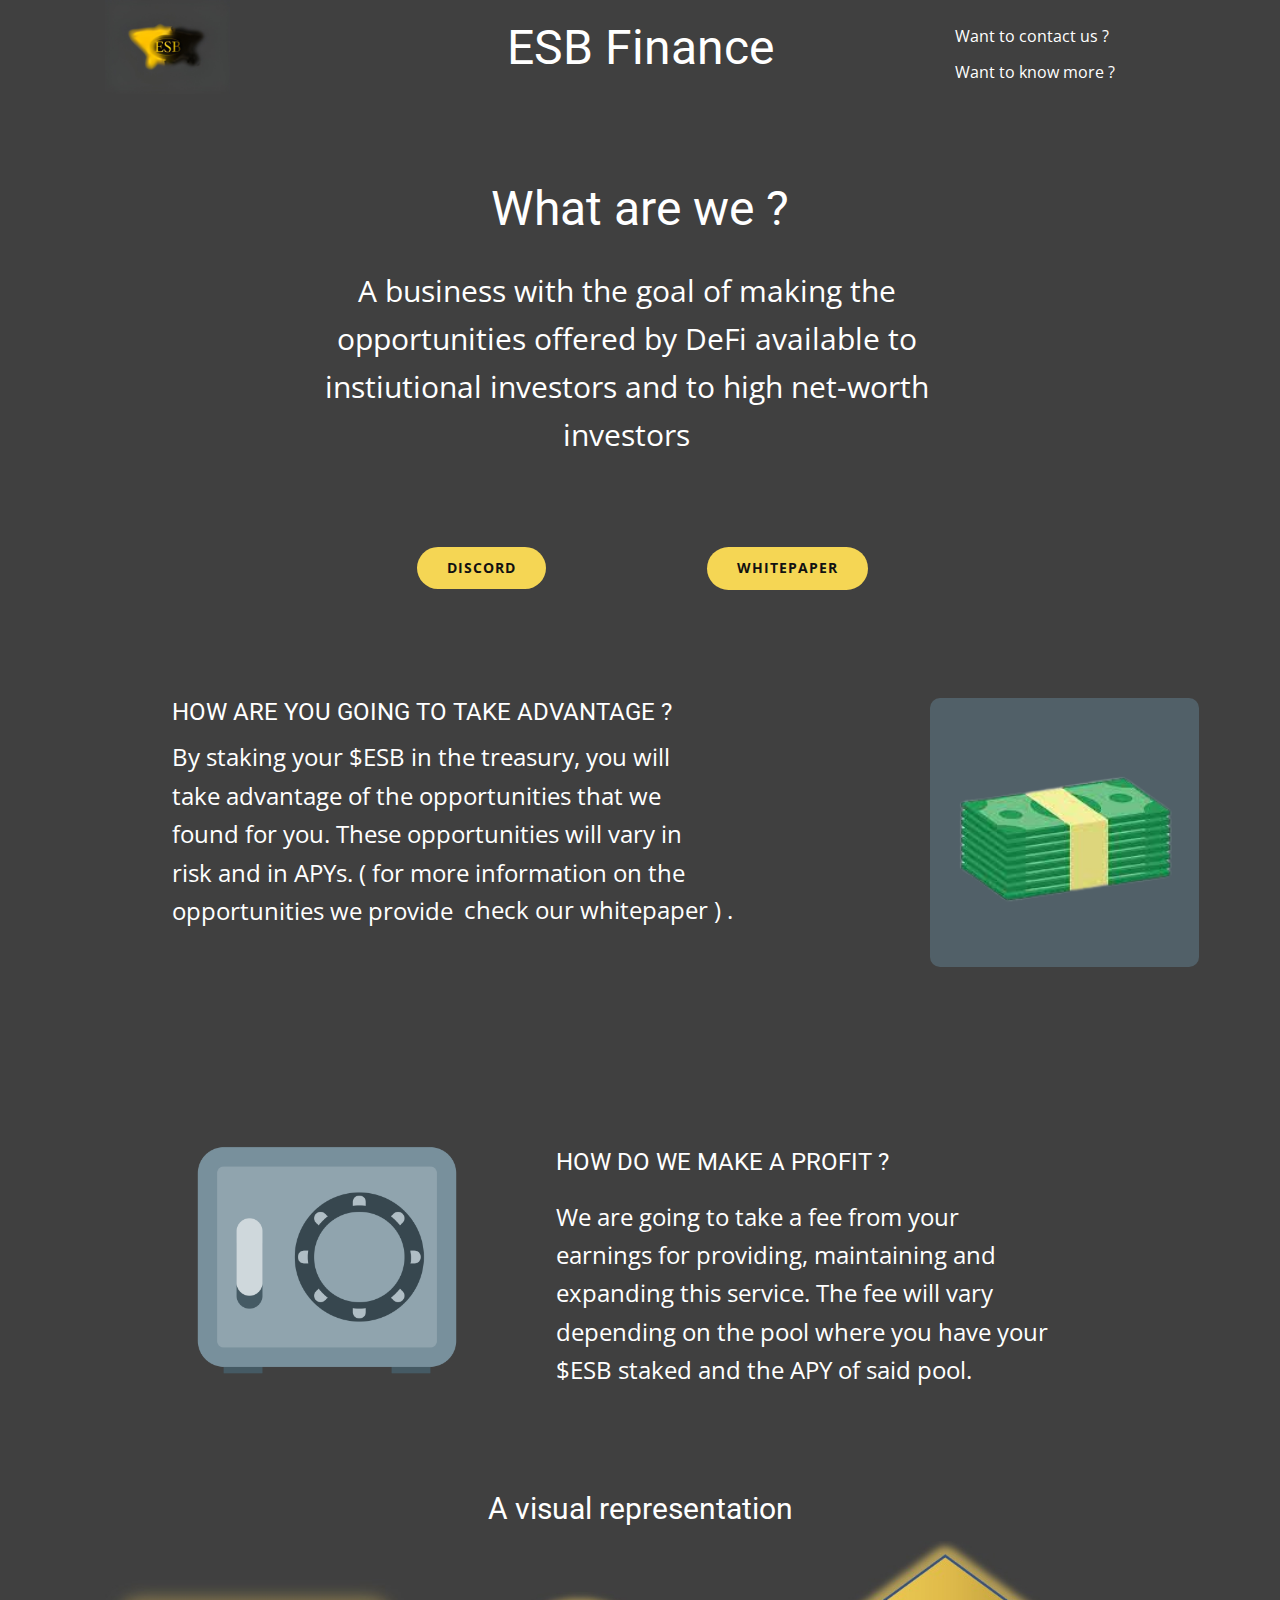
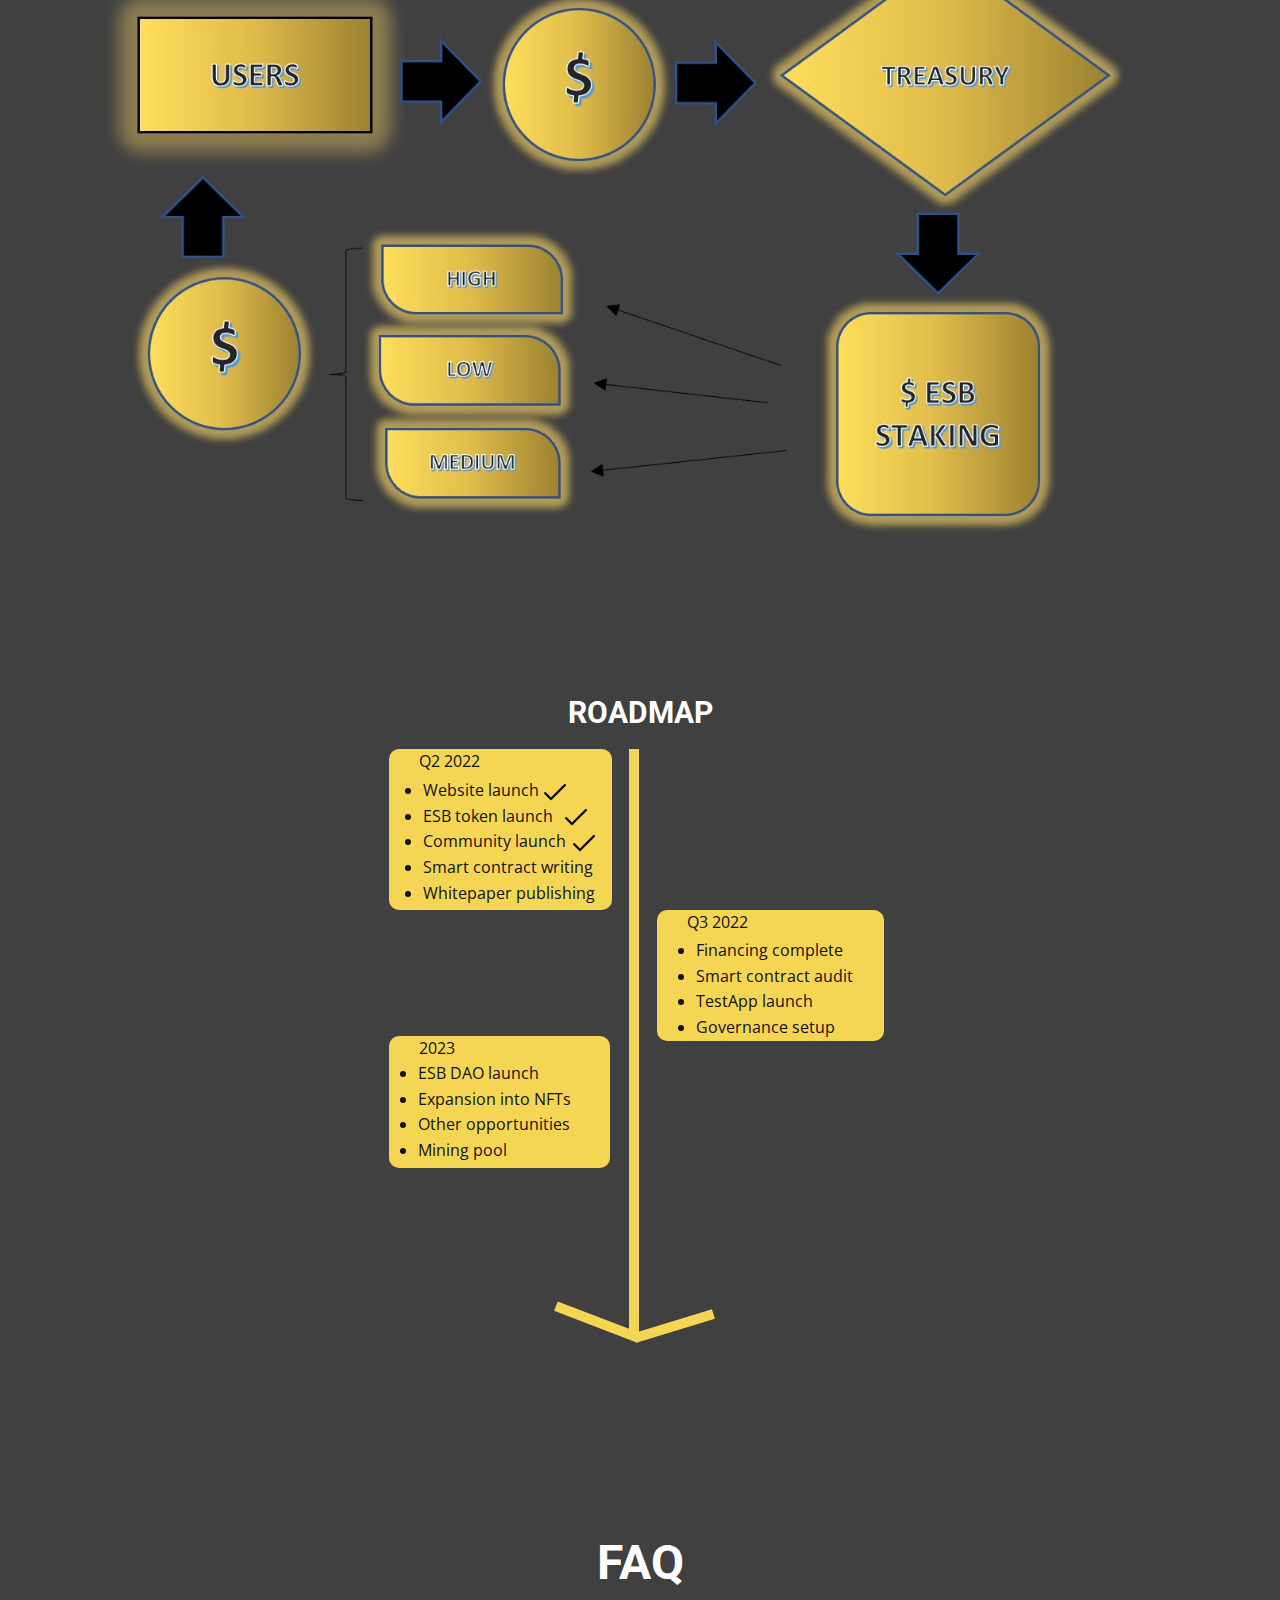
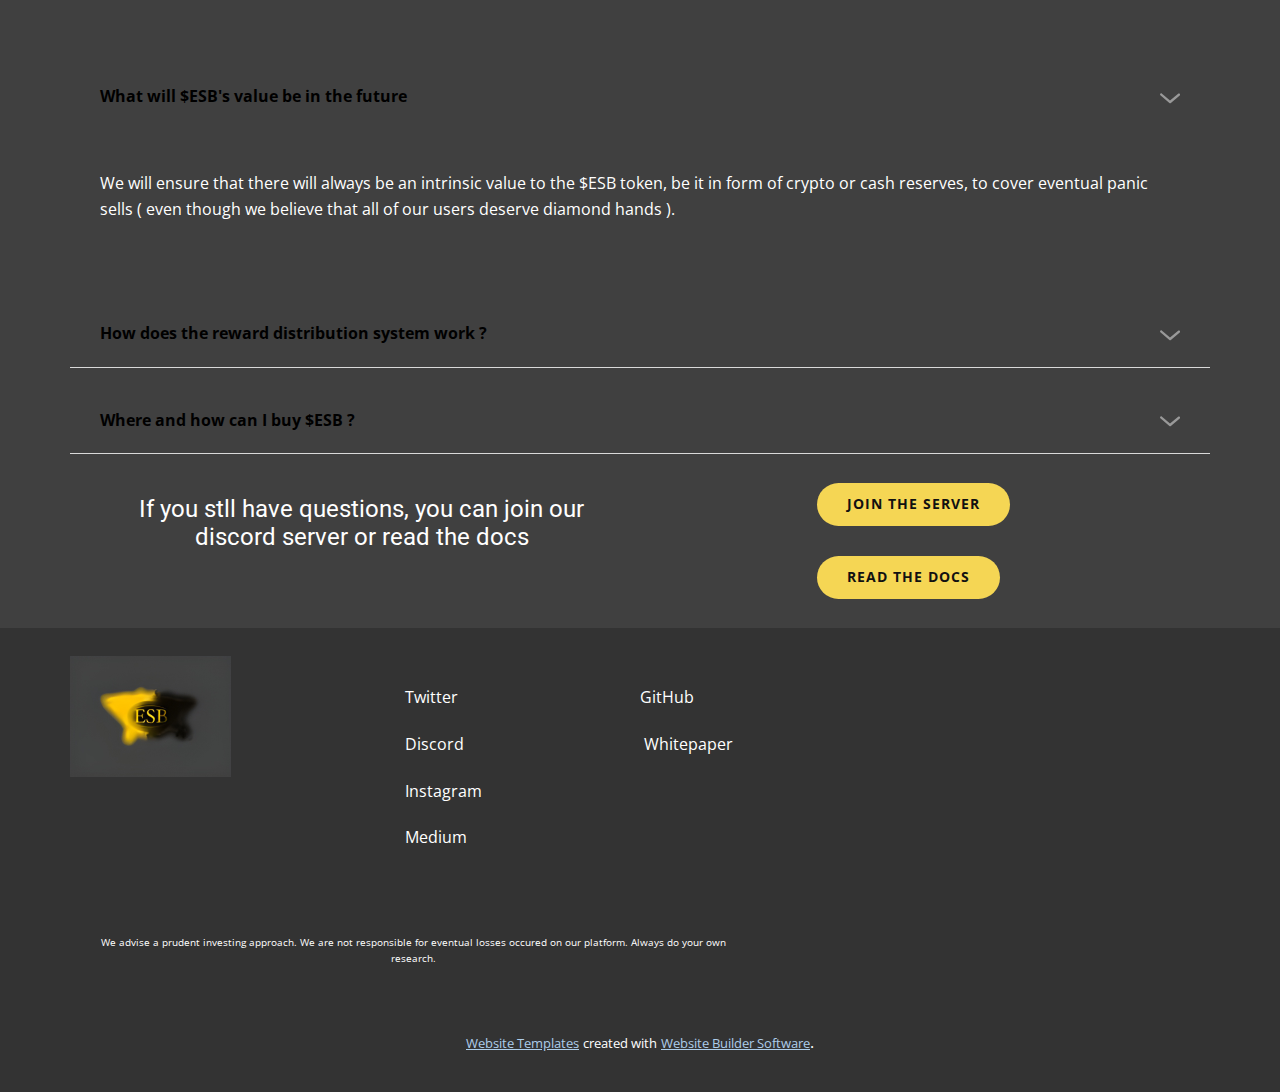
<file: index.html>
<!DOCTYPE html>
<html style="font-size: 16px;">
  <head>
    <meta name="viewport" content="width=device-width, initial-scale=1.0">
    <meta charset="utf-8">
    <meta name="keywords" content="ESB Finance, Cryptocurrency investment solutions in Switzerland">
    <meta name="description" content="">
    <meta name="page_type" content="np-template-header-footer-from-plugin">
    <title>Home</title>
    <link rel="stylesheet" href="nicepage.css" media="screen">
<link rel="stylesheet" href="Home.css" media="screen">
    <script class="u-script" type="text/javascript" src="jquery.js" defer=""></script>
    <script class="u-script" type="text/javascript" src="nicepage.js" defer=""></script>
    <meta name="generator" content="Nicepage 4.8.2, nicepage.com">
    <link rel="icon" href="images/favicon.png">
    <link id="u-theme-google-font" rel="stylesheet" href="https://fonts.googleapis.com/css?family=Roboto:100,100i,300,300i,400,400i,500,500i,700,700i,900,900i|Open+Sans:300,300i,400,400i,500,500i,600,600i,700,700i,800,800i">
    
    
    
    
    
    
    <script type="application/ld+json">{
		"@context": "http://schema.org",
		"@type": "Organization",
		"name": "Site1",
		"logo": "images/VWEvCntL_4x-6.jpg"
}</script>
    <meta name="theme-color" content="#478ac9">
    <meta property="og:title" content="Home">
    <meta property="og:description" content="">
    <meta property="og:type" content="website">
  </head>
  <body data-home-page="Home.html" data-home-page-title="Home" class="u-body u-xl-mode"><header class="u-clearfix u-grey-75 u-header u-header" id="sec-7413"><div class="u-clearfix u-sheet u-valign-middle-lg u-valign-middle-md u-valign-middle-xl u-sheet-1">
        <img class="u-image u-image-default u-image-1" src="images/VWEvCntL_4x.jpg" alt="" data-image-width="640" data-image-height="480">
        <h1 class="u-text u-text-default u-text-1">ESB Finance</h1>
        <a href="https://discord.gg/CE8S6sPmvV" class="u-border-1 u-border-active-palette-2-base u-border-hover-palette-1-base u-btn u-button-style u-none u-text-body-alt-color u-text-hover-palette-3-light-1 u-btn-1">Want to contact us ?</a>
        <a href="https://esb-finance.medium.com" class="u-border-1 u-border-active-palette-2-base u-border-hover-palette-1-base u-btn u-button-style u-none u-text-body-alt-color u-text-hover-palette-3-light-1 u-btn-2">Want to know more ?</a>
      </div></header>
    <section class="u-clearfix u-grey-75 u-section-1" id="sec-b7a5">
      <div class="u-align-left u-clearfix u-sheet u-sheet-1">
        <h1 class="u-text u-text-default-lg u-text-default-md u-text-default-sm u-text-default-xl u-text-1">What are we ?</h1>
        <p class="u-align-center u-text u-text-2">A business with the goal of making the opportunities offered by DeFi available to instiutional investors and to high net-worth investors </p>
        <a href="https://discord.gg/CE8S6sPmvV" class="u-border-none u-btn u-btn-round u-button-style u-hover-grey-75 u-palette-3-light-1 u-radius-50 u-btn-1" target="_blank">Discord</a>
        <a href="https://esb-finance.medium.com/esb-finance-whitepaper-3c6b7db973ec" class="u-border-none u-btn u-btn-round u-button-style u-hover-grey-75 u-palette-3-light-1 u-radius-50 u-btn-2">Whitepaper</a>
      </div>
    </section>
    <section class="u-clearfix u-grey-75 u-section-2" id="sec-50ae">
      <div class="u-clearfix u-sheet u-sheet-1">
        <img class="u-hidden-xs u-image u-image-contain u-image-round u-preserve-proportions u-radius-10 u-image-1" src="images/images-removebg-preview1.png" alt="" data-image-width="225" data-image-height="225">
        <h4 class="u-text u-text-1">HOW ARE YOU GOING TO TAKE ADVANTAGE ?</h4>
        <p class="u-text u-text-2">By staking your $ESB in the treasury, you will take advantage of the opportunities that we found for you. These opportunities will vary in risk and in APYs. ( for more information on the opportunities we provide</p>
        <a href="https://esb-finance.medium.com/esb-finance-whitepaper-3c6b7db973ec" class="u-border-1 u-border-active-palette-2-base u-border-hover-palette-1-base u-btn u-button-style u-none u-text-body-alt-color u-text-hover-palette-3-light-1 u-btn-1">check our whitepaper ) .</a>
        <img class="u-image u-image-round u-preserve-proportions u-radius-10 u-image-2" src="images/123456df7370f8560b1bd72adc94dad3.png" alt="" data-image-width="2000" data-image-height="2000">
        <h4 class="u-text u-text-3">HOW DO WE MAKE A PROFIT ?</h4>
        <p class="u-text u-text-4">We are going to take a fee from your earnings for providing, maintaining and expanding this service. The fee will vary depending on the pool where you have your $ESB staked and the APY of said pool.</p>
      </div>
    </section>
    <section class="u-clearfix u-grey-75 u-section-3" id="sec-b5e7">
      <div class="u-clearfix u-sheet u-sheet-1">
        <h3 class="u-text u-text-default u-text-1">A visual representation</h3>
        <img class="u-image u-image-round u-radius-10 u-image-1" src="images/Screenshot2022-04-03200831.jpg" alt="" data-image-width="1378" data-image-height="859">
      </div>
    </section>
    <section class="u-clearfix u-grey-75 u-section-4" id="sec-bd91">
      <div class="u-clearfix u-sheet u-sheet-1">
        <div class="u-border-10 u-border-palette-3-light-1 u-line u-line-vertical u-line-1"></div>
        <h3 class="u-text u-text-default u-text-1">ROADMAP<span style="font-weight: 700;">
            <span style="font-weight: 400;"></span>
          </span>
        </h3>
        <div class="u-container-style u-group u-palette-3-light-1 u-radius-10 u-shape-round u-group-1">
          <div class="u-container-layout u-container-layout-1">
            <p class="u-text u-text-2">Q2 2022</p>
            <ul class="u-text u-text-3">
              <li>Website launch&nbsp;</li>
              <li>ESB token launch</li>
              <li>Community launch</li>
              <li>Smart contract writing<br>
              </li>
              <li>Whitepaper publishing</li>
            </ul><span class="u-file-icon u-icon u-icon-1"><img src="images/447147.png" alt=""></span><span class="u-file-icon u-icon u-icon-2"><img src="images/447147.png" alt=""></span><span class="u-file-icon u-icon u-icon-3"><img src="images/447147.png" alt=""></span>
          </div>
        </div>
        <div class="u-container-style u-group u-palette-3-light-1 u-radius-10 u-shape-round u-group-2">
          <div class="u-container-layout u-container-layout-2">
            <p class="u-text u-text-default u-text-4">Q3 2022</p>
            <ul class="u-text u-text-5">
              <li>Financing complete</li>
              <li>Smart contract audit</li>
              <li>TestApp launch</li>
              <li>Governance setup</li>
            </ul>
          </div>
        </div>
        <div class="u-container-style u-group u-palette-3-light-1 u-radius-10 u-shape-round u-group-3">
          <div class="u-container-layout u-container-layout-3">
            <p class="u-text u-text-default u-text-6">2023</p>
            <ul class="u-text u-text-7">
              <li>ESB DAO launch</li>
              <li>Expansion into NFTs</li>
              <li>Other opportunities</li>
              <li>Mining pool</li>
            </ul>
          </div>
        </div>
        <div class="u-border-10 u-border-palette-3-light-1 u-hidden-xs u-line u-line-horizontal u-line-2"></div>
        <div class="u-border-10 u-border-palette-3-light-1 u-hidden-xs u-line u-line-horizontal u-line-3"></div>
      </div>
    </section>
    <section class="u-align-center u-clearfix u-grey-75 u-section-5" id="sec-df92">
      <div class="u-clearfix u-sheet u-sheet-1">
        <h2 class="u-text u-text-default u-text-1">faq</h2>
        <div class="u-accordion u-faq u-spacing-20 u-accordion-1">
          <div class="u-accordion-item">
            <a class="active u-accordion-link u-border-1 u-border-active-grey-75 u-border-grey-15 u-border-hover-grey-75 u-border-no-left u-border-no-right u-border-no-top u-button-style u-text-black u-accordion-link-1" id="link-accordion-6327" aria-controls="accordion-6327" aria-selected="true">
              <span class="u-accordion-link-text">What will $ESB's value be in the future</span><span class="u-accordion-link-icon u-icon u-text-black u-icon-1"><svg class="u-svg-link" preserveAspectRatio="xMidYMin slice" viewBox="0 0 16 16" style=""><use xmlns:xlink="http://www.w3.org/1999/xlink" xlink:href="#svg-8021"></use></svg><svg class="u-svg-content" viewBox="0 0 16 16" x="0px" y="0px" id="svg-8021" style=""><path d="M8,10.7L1.6,5.3c-0.4-0.4-1-0.4-1.3,0c-0.4,0.4-0.4,0.9,0,1.3l7.2,6.1c0.1,0.1,0.4,0.2,0.6,0.2s0.4-0.1,0.6-0.2l7.1-6
	c0.4-0.4,0.4-0.9,0-1.3c-0.4-0.4-1-0.4-1.3,0L8,10.7z"></path></svg></span>
            </a>
            <div class="u-accordion-active u-accordion-pane u-container-style u-accordion-pane-1" id="accordion-6327" aria-labelledby="link-accordion-6327">
              <div class="u-container-layout u-container-layout-1">
                <div class="fr-view u-clearfix u-rich-text u-text">
                  <p>We will ensure that there will always be an intrinsic value to the $ESB token, be it in form of crypto or cash reserves, to cover eventual panic sells ( even though we believe that all of our users deserve diamond hands ).</p>
                </div>
              </div>
            </div>
          </div>
          <div class="u-accordion-item">
            <a class="u-accordion-link u-border-1 u-border-active-grey-75 u-border-grey-15 u-border-hover-grey-75 u-border-no-left u-border-no-right u-border-no-top u-button-style u-text-black u-accordion-link-2" id="link-accordion-4aab" aria-controls="accordion-4aab" aria-selected="false">
              <span class="u-accordion-link-text">How does the reward distribution system work ?</span><span class="u-accordion-link-icon u-icon u-text-black u-icon-2"><svg class="u-svg-link" preserveAspectRatio="xMidYMin slice" viewBox="0 0 16 16" style=""><use xmlns:xlink="http://www.w3.org/1999/xlink" xlink:href="#svg-3470"></use></svg><svg class="u-svg-content" viewBox="0 0 16 16" x="0px" y="0px" id="svg-3470" style=""><path d="M8,10.7L1.6,5.3c-0.4-0.4-1-0.4-1.3,0c-0.4,0.4-0.4,0.9,0,1.3l7.2,6.1c0.1,0.1,0.4,0.2,0.6,0.2s0.4-0.1,0.6-0.2l7.1-6
	c0.4-0.4,0.4-0.9,0-1.3c-0.4-0.4-1-0.4-1.3,0L8,10.7z"></path></svg></span>
            </a>
            <div class="u-accordion-pane u-container-style u-accordion-pane-2" id="accordion-4aab" aria-labelledby="link-accordion-4aab">
              <div class="u-container-layout u-container-layout-2">
                <div class="fr-view u-clearfix u-rich-text u-text">
                  <p>We will give you the profit you made in $ESB . The amount you will get depends on the pool you invested into and on the amount of $ESB you decided to stake.</p>
                </div>
              </div>
            </div>
          </div>
          <div class="u-accordion-item">
            <a class="u-accordion-link u-border-1 u-border-active-grey-75 u-border-grey-15 u-border-hover-grey-75 u-border-no-left u-border-no-right u-border-no-top u-button-style u-text-black u-accordion-link-3" id="link-accordion-eb1f" aria-controls="accordion-eb1f" aria-selected="false">
              <span class="u-accordion-link-text">Where and how can I buy $ESB ?</span><span class="u-accordion-link-icon u-icon u-text-black u-icon-3"><svg class="u-svg-link" preserveAspectRatio="xMidYMin slice" viewBox="0 0 16 16" style=""><use xmlns:xlink="http://www.w3.org/1999/xlink" xlink:href="#svg-e07d"></use></svg><svg class="u-svg-content" viewBox="0 0 16 16" x="0px" y="0px" id="svg-e07d" style=""><path d="M8,10.7L1.6,5.3c-0.4-0.4-1-0.4-1.3,0c-0.4,0.4-0.4,0.9,0,1.3l7.2,6.1c0.1,0.1,0.4,0.2,0.6,0.2s0.4-0.1,0.6-0.2l7.1-6
	c0.4-0.4,0.4-0.9,0-1.3c-0.4-0.4-1-0.4-1.3,0L8,10.7z"></path></svg></span>
            </a>
            <div class="u-accordion-pane u-container-style u-accordion-pane-3" id="accordion-eb1f" aria-labelledby="link-accordion-eb1f">
              <div class="u-container-layout u-container-layout-3">
                <div class="fr-view u-clearfix u-rich-text u-text">
                  <p>You will be able to acquire your $ESB by bonding stablecoins ( USDT, USDC and UST are the ones we will accept from start) on our platform. In the future you may be able to buy it on DEXs ( Decentralized exchanges).</p>
                </div>
              </div>
            </div>
          </div>
        </div>
        <a href="https://discord.gg/CE8S6sPmvV" class="u-border-none u-btn u-btn-round u-button-style u-hover-palette-1-light-1 u-palette-3-light-1 u-radius-50 u-btn-1">JOIN THE SERVER</a>
        <h4 class="u-text u-text-5">If you stll have questions, you can join our discord server or read the docs</h4>
        <a href="https://esb-finance.medium.com" class="u-border-none u-btn u-btn-round u-button-style u-hover-palette-1-light-1 u-palette-3-light-1 u-radius-50 u-btn-2">READ THE DOCS</a>
      </div>
    </section>
    
    
    <footer class="u-align-center-md u-align-center-sm u-align-center-xs u-clearfix u-footer u-grey-80" id="sec-7f0d"><div class="u-clearfix u-sheet u-sheet-1">
        <a href="https://nicepage.com" class="u-image u-logo u-image-1" data-image-width="640" data-image-height="480">
          <img src="images/VWEvCntL_4x-6.jpg" class="u-logo-image u-logo-image-1">
        </a>
        <a href="https://twitter.com/EsbFinance" class="u-border-1 u-border-active-palette-2-base u-border-hover-palette-1-base u-btn u-button-style u-none u-text-white u-btn-1">Twitter</a>
        <a href="https://github.com/esbfinance" class="u-border-1 u-border-active-palette-2-base u-border-hover-palette-1-base u-btn u-button-style u-none u-text-body-alt-color u-btn-2">GitHub</a>
        <a href="https://discord.gg/CE8S6sPmvV" class="u-border-1 u-border-active-palette-2-base u-border-hover-palette-1-base u-btn u-button-style u-none u-text-body-alt-color u-btn-3">Discord</a>
        <a href="https://esb-finance.medium.com/esb-finance-whitepaper-3c6b7db973ec" class="u-border-1 u-border-active-palette-2-base u-border-hover-palette-1-base u-btn u-button-style u-none u-text-body-alt-color u-btn-4">Whitepaper</a>
        <a href="https://www.instagram.com/esb_finance" class="u-border-1 u-border-active-palette-2-base u-border-hover-palette-1-base u-btn u-button-style u-none u-text-body-alt-color u-btn-5">Instagram</a>
        <a href="https://esb-finance.medium.com" class="u-border-1 u-border-active-palette-2-base u-border-hover-palette-1-base u-btn u-button-style u-none u-text-body-alt-color u-btn-6">Medium</a>
        <p class="u-align-center-lg u-align-center-md u-align-center-xl u-text u-text-1">We advise a prudent investing approach. We are not responsible for eventual losses occured on our platform. Always do your own research. </p>
      </div></footer>
    <section class="u-backlink u-clearfix u-grey-80">
      <a class="u-link" href="https://nicepage.com/website-templates" target="_blank">
        <span>Website Templates</span>
      </a>
      <p class="u-text">
        <span>created with</span>
      </p>
      <a class="u-link" href="" target="_blank">
        <span>Website Builder Software</span>
      </a>. 
    </section>
  </body>
</html>
</file>
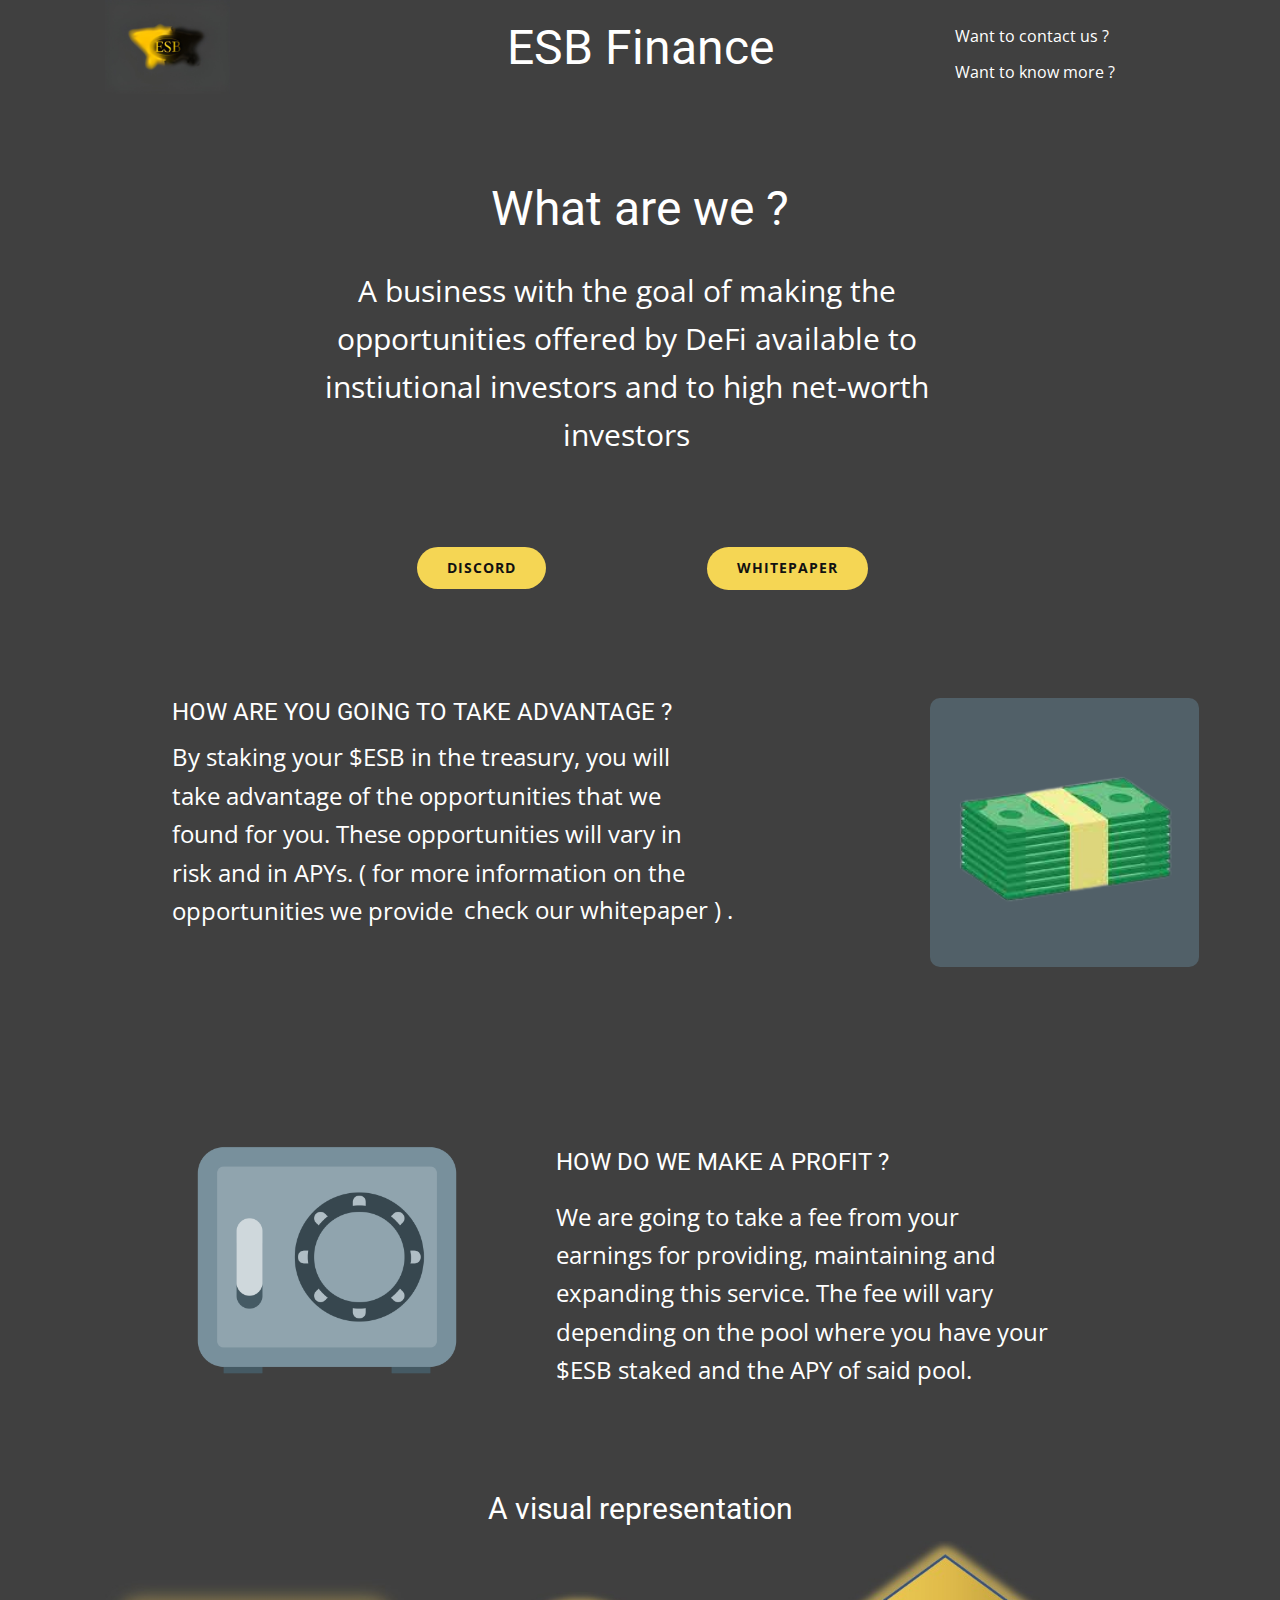
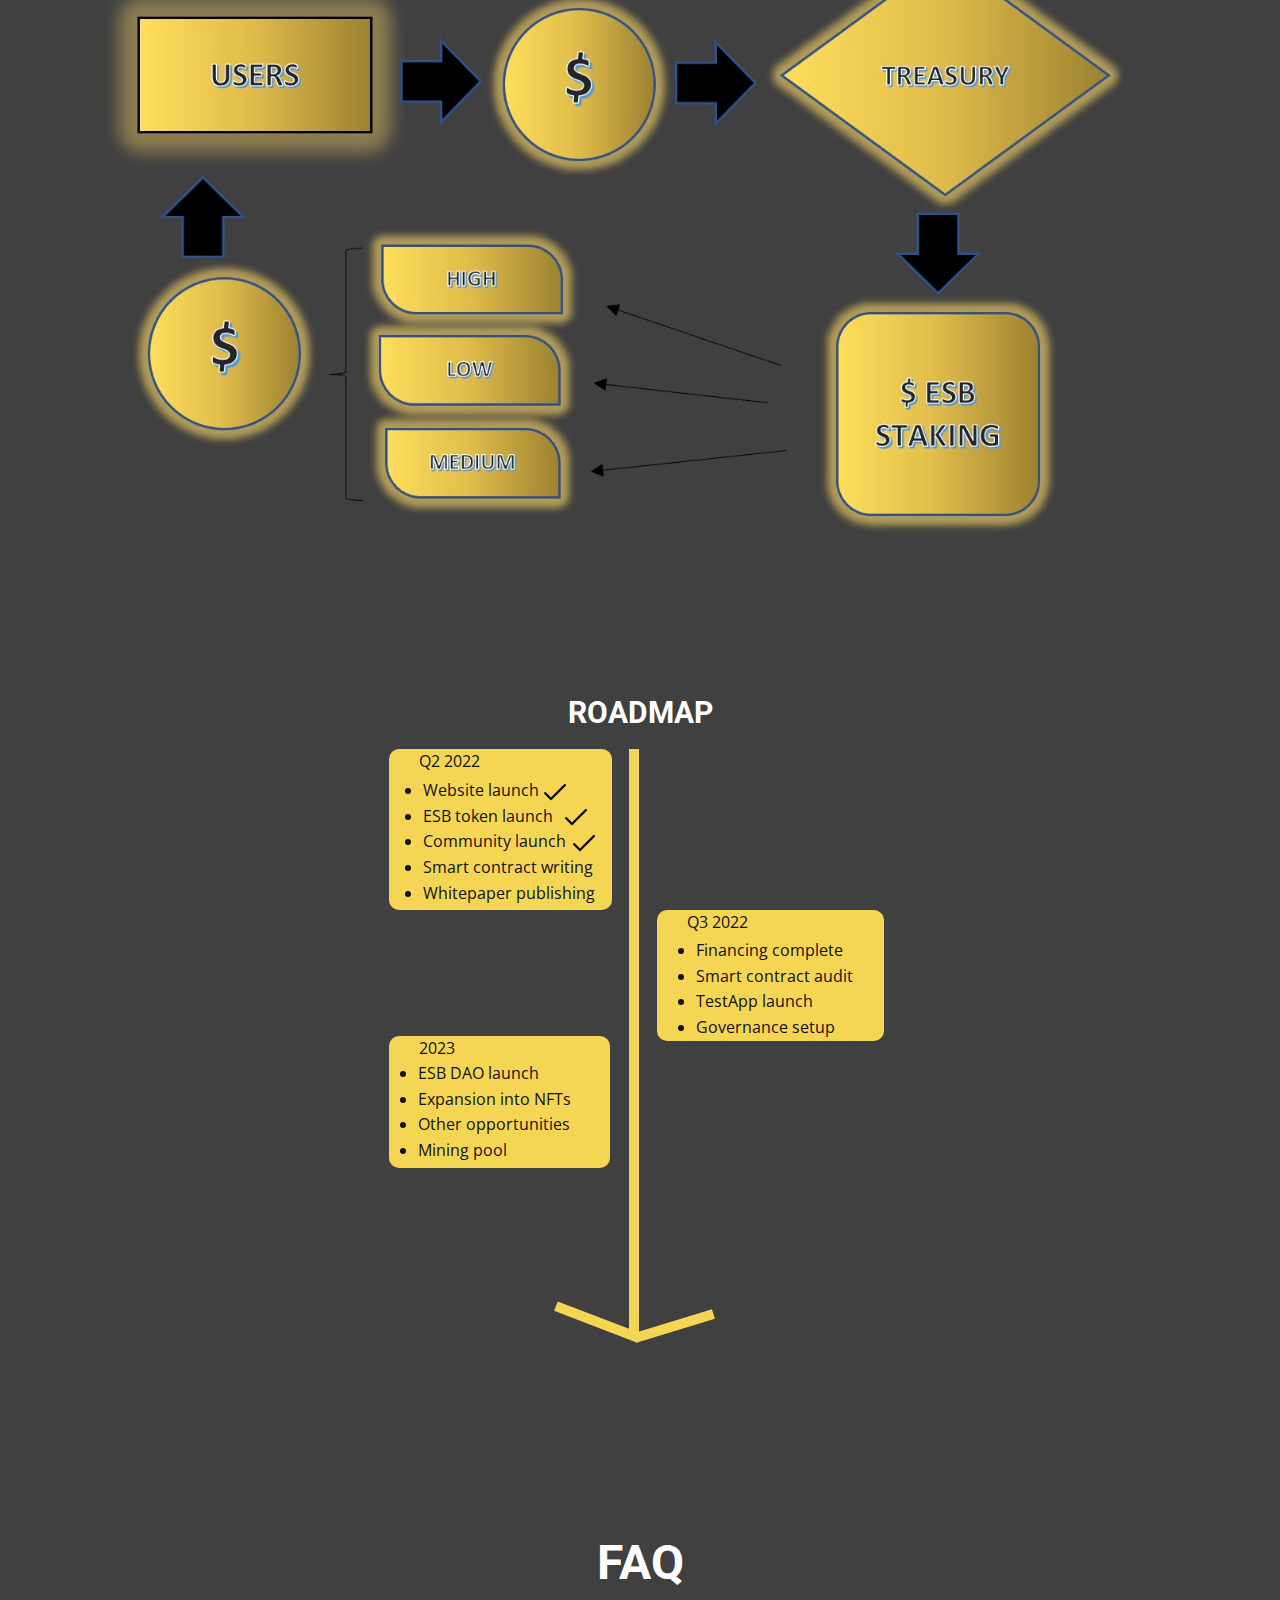
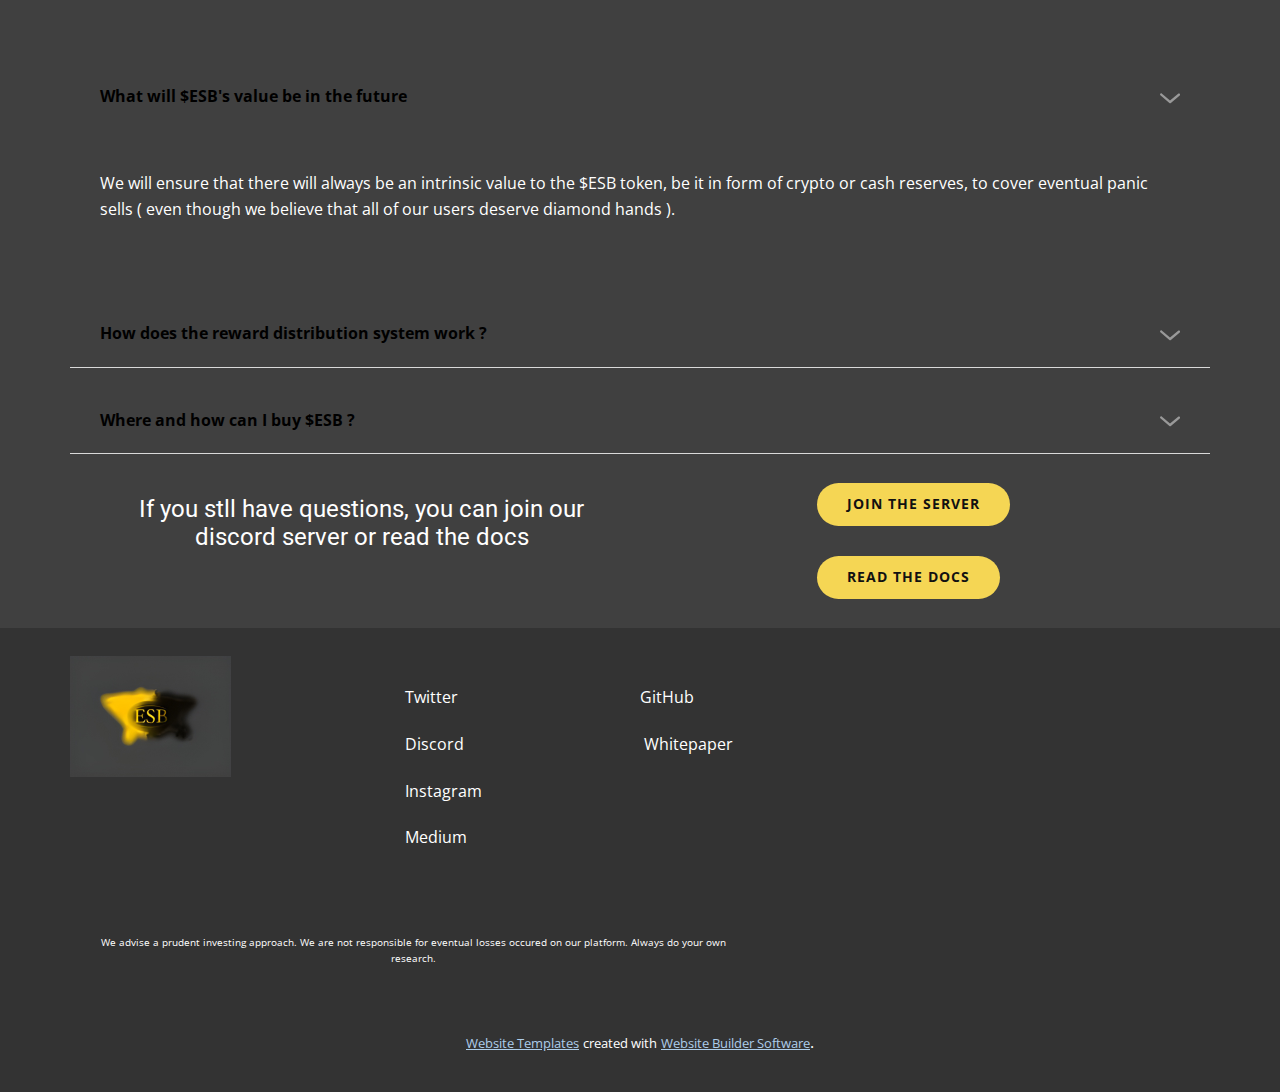
<file: Home.html>
<!DOCTYPE html>
<html style="font-size: 16px;">
  <head>
    <meta name="viewport" content="width=device-width, initial-scale=1.0">
    <meta charset="utf-8">
    <meta name="keywords" content="ESB Finance, Cryptocurrency investment solutions in Switzerland">
    <meta name="description" content="">
    <meta name="page_type" content="np-template-header-footer-from-plugin">
    <title>Home</title>
    <link rel="stylesheet" href="nicepage.css" media="screen">
<link rel="stylesheet" href="Home.css" media="screen">
    <script class="u-script" type="text/javascript" src="jquery.js" defer=""></script>
    <script class="u-script" type="text/javascript" src="nicepage.js" defer=""></script>
    <meta name="generator" content="Nicepage 4.8.2, nicepage.com">
    <link rel="icon" href="images/favicon.png">
    <link id="u-theme-google-font" rel="stylesheet" href="https://fonts.googleapis.com/css?family=Roboto:100,100i,300,300i,400,400i,500,500i,700,700i,900,900i|Open+Sans:300,300i,400,400i,500,500i,600,600i,700,700i,800,800i">
    
    
    
    
    
    
    <script type="application/ld+json">{
		"@context": "http://schema.org",
		"@type": "Organization",
		"name": "Site1",
		"logo": "images/VWEvCntL_4x-6.jpg"
}</script>
    <meta name="theme-color" content="#478ac9">
    <meta property="og:title" content="Home">
    <meta property="og:description" content="">
    <meta property="og:type" content="website">
  </head>
  <body class="u-body u-xl-mode"><header class="u-clearfix u-grey-75 u-header u-header" id="sec-7413"><div class="u-clearfix u-sheet u-valign-middle-lg u-valign-middle-md u-valign-middle-xl u-sheet-1">
        <img class="u-image u-image-default u-image-1" src="images/VWEvCntL_4x.jpg" alt="" data-image-width="640" data-image-height="480">
        <h1 class="u-text u-text-default u-text-1">ESB Finance</h1>
        <a href="https://discord.gg/CE8S6sPmvV" class="u-border-1 u-border-active-palette-2-base u-border-hover-palette-1-base u-btn u-button-style u-none u-text-body-alt-color u-text-hover-palette-3-light-1 u-btn-1">Want to contact us ?</a>
        <a href="https://esb-finance.medium.com" class="u-border-1 u-border-active-palette-2-base u-border-hover-palette-1-base u-btn u-button-style u-none u-text-body-alt-color u-text-hover-palette-3-light-1 u-btn-2">Want to know more ?</a>
      </div></header>
    <section class="u-clearfix u-grey-75 u-section-1" id="sec-b7a5">
      <div class="u-align-left u-clearfix u-sheet u-sheet-1">
        <h1 class="u-text u-text-default-lg u-text-default-md u-text-default-sm u-text-default-xl u-text-1">What are we ?</h1>
        <p class="u-align-center u-text u-text-2">A business with the goal of making the opportunities offered by DeFi available to instiutional investors and to high net-worth investors </p>
        <a href="https://discord.gg/CE8S6sPmvV" class="u-border-none u-btn u-btn-round u-button-style u-hover-grey-75 u-palette-3-light-1 u-radius-50 u-btn-1" target="_blank">Discord</a>
        <a href="https://esb-finance.medium.com/esb-finance-whitepaper-3c6b7db973ec" class="u-border-none u-btn u-btn-round u-button-style u-hover-grey-75 u-palette-3-light-1 u-radius-50 u-btn-2">Whitepaper</a>
      </div>
    </section>
    <section class="u-clearfix u-grey-75 u-section-2" id="sec-50ae">
      <div class="u-clearfix u-sheet u-sheet-1">
        <img class="u-hidden-xs u-image u-image-contain u-image-round u-preserve-proportions u-radius-10 u-image-1" src="images/images-removebg-preview1.png" alt="" data-image-width="225" data-image-height="225">
        <h4 class="u-text u-text-1">HOW ARE YOU GOING TO TAKE ADVANTAGE ?</h4>
        <p class="u-text u-text-2">By staking your $ESB in the treasury, you will take advantage of the opportunities that we found for you. These opportunities will vary in risk and in APYs. ( for more information on the opportunities we provide</p>
        <a href="https://esb-finance.medium.com/esb-finance-whitepaper-3c6b7db973ec" class="u-border-1 u-border-active-palette-2-base u-border-hover-palette-1-base u-btn u-button-style u-none u-text-body-alt-color u-text-hover-palette-3-light-1 u-btn-1">check our whitepaper ) .</a>
        <img class="u-image u-image-round u-preserve-proportions u-radius-10 u-image-2" src="images/123456df7370f8560b1bd72adc94dad3.png" alt="" data-image-width="2000" data-image-height="2000">
        <h4 class="u-text u-text-3">HOW DO WE MAKE A PROFIT ?</h4>
        <p class="u-text u-text-4">We are going to take a fee from your earnings for providing, maintaining and expanding this service. The fee will vary depending on the pool where you have your $ESB staked and the APY of said pool.</p>
      </div>
    </section>
    <section class="u-clearfix u-grey-75 u-section-3" id="sec-b5e7">
      <div class="u-clearfix u-sheet u-sheet-1">
        <h3 class="u-text u-text-default u-text-1">A visual representation</h3>
        <img class="u-image u-image-round u-radius-10 u-image-1" src="images/Screenshot2022-04-03200831.jpg" alt="" data-image-width="1378" data-image-height="859">
      </div>
    </section>
    <section class="u-clearfix u-grey-75 u-section-4" id="sec-bd91">
      <div class="u-clearfix u-sheet u-sheet-1">
        <div class="u-border-10 u-border-palette-3-light-1 u-line u-line-vertical u-line-1"></div>
        <h3 class="u-text u-text-default u-text-1">ROADMAP<span style="font-weight: 700;">
            <span style="font-weight: 400;"></span>
          </span>
        </h3>
        <div class="u-container-style u-group u-palette-3-light-1 u-radius-10 u-shape-round u-group-1">
          <div class="u-container-layout u-container-layout-1">
            <p class="u-text u-text-2">Q2 2022</p>
            <ul class="u-text u-text-3">
              <li>Website launch&nbsp;</li>
              <li>ESB token launch</li>
              <li>Community launch</li>
              <li>Smart contract writing<br>
              </li>
              <li>Whitepaper publishing</li>
            </ul><span class="u-file-icon u-icon u-icon-1"><img src="images/447147.png" alt=""></span><span class="u-file-icon u-icon u-icon-2"><img src="images/447147.png" alt=""></span><span class="u-file-icon u-icon u-icon-3"><img src="images/447147.png" alt=""></span>
          </div>
        </div>
        <div class="u-container-style u-group u-palette-3-light-1 u-radius-10 u-shape-round u-group-2">
          <div class="u-container-layout u-container-layout-2">
            <p class="u-text u-text-default u-text-4">Q3 2022</p>
            <ul class="u-text u-text-5">
              <li>Financing complete</li>
              <li>Smart contract audit</li>
              <li>TestApp launch</li>
              <li>Governance setup</li>
            </ul>
          </div>
        </div>
        <div class="u-container-style u-group u-palette-3-light-1 u-radius-10 u-shape-round u-group-3">
          <div class="u-container-layout u-container-layout-3">
            <p class="u-text u-text-default u-text-6">2023</p>
            <ul class="u-text u-text-7">
              <li>ESB DAO launch</li>
              <li>Expansion into NFTs</li>
              <li>Other opportunities</li>
              <li>Mining pool</li>
            </ul>
          </div>
        </div>
        <div class="u-border-10 u-border-palette-3-light-1 u-hidden-xs u-line u-line-horizontal u-line-2"></div>
        <div class="u-border-10 u-border-palette-3-light-1 u-hidden-xs u-line u-line-horizontal u-line-3"></div>
      </div>
    </section>
    <section class="u-align-center u-clearfix u-grey-75 u-section-5" id="sec-df92">
      <div class="u-clearfix u-sheet u-sheet-1">
        <h2 class="u-text u-text-default u-text-1">faq</h2>
        <div class="u-accordion u-faq u-spacing-20 u-accordion-1">
          <div class="u-accordion-item">
            <a class="active u-accordion-link u-border-1 u-border-active-grey-75 u-border-grey-15 u-border-hover-grey-75 u-border-no-left u-border-no-right u-border-no-top u-button-style u-text-black u-accordion-link-1" id="link-accordion-6327" aria-controls="accordion-6327" aria-selected="true">
              <span class="u-accordion-link-text">What will $ESB's value be in the future</span><span class="u-accordion-link-icon u-icon u-text-black u-icon-1"><svg class="u-svg-link" preserveAspectRatio="xMidYMin slice" viewBox="0 0 16 16" style=""><use xmlns:xlink="http://www.w3.org/1999/xlink" xlink:href="#svg-8021"></use></svg><svg class="u-svg-content" viewBox="0 0 16 16" x="0px" y="0px" id="svg-8021" style=""><path d="M8,10.7L1.6,5.3c-0.4-0.4-1-0.4-1.3,0c-0.4,0.4-0.4,0.9,0,1.3l7.2,6.1c0.1,0.1,0.4,0.2,0.6,0.2s0.4-0.1,0.6-0.2l7.1-6
	c0.4-0.4,0.4-0.9,0-1.3c-0.4-0.4-1-0.4-1.3,0L8,10.7z"></path></svg></span>
            </a>
            <div class="u-accordion-active u-accordion-pane u-container-style u-accordion-pane-1" id="accordion-6327" aria-labelledby="link-accordion-6327">
              <div class="u-container-layout u-container-layout-1">
                <div class="fr-view u-clearfix u-rich-text u-text">
                  <p>We will ensure that there will always be an intrinsic value to the $ESB token, be it in form of crypto or cash reserves, to cover eventual panic sells ( even though we believe that all of our users deserve diamond hands ).</p>
                </div>
              </div>
            </div>
          </div>
          <div class="u-accordion-item">
            <a class="u-accordion-link u-border-1 u-border-active-grey-75 u-border-grey-15 u-border-hover-grey-75 u-border-no-left u-border-no-right u-border-no-top u-button-style u-text-black u-accordion-link-2" id="link-accordion-4aab" aria-controls="accordion-4aab" aria-selected="false">
              <span class="u-accordion-link-text">How does the reward distribution system work ?</span><span class="u-accordion-link-icon u-icon u-text-black u-icon-2"><svg class="u-svg-link" preserveAspectRatio="xMidYMin slice" viewBox="0 0 16 16" style=""><use xmlns:xlink="http://www.w3.org/1999/xlink" xlink:href="#svg-3470"></use></svg><svg class="u-svg-content" viewBox="0 0 16 16" x="0px" y="0px" id="svg-3470" style=""><path d="M8,10.7L1.6,5.3c-0.4-0.4-1-0.4-1.3,0c-0.4,0.4-0.4,0.9,0,1.3l7.2,6.1c0.1,0.1,0.4,0.2,0.6,0.2s0.4-0.1,0.6-0.2l7.1-6
	c0.4-0.4,0.4-0.9,0-1.3c-0.4-0.4-1-0.4-1.3,0L8,10.7z"></path></svg></span>
            </a>
            <div class="u-accordion-pane u-container-style u-accordion-pane-2" id="accordion-4aab" aria-labelledby="link-accordion-4aab">
              <div class="u-container-layout u-container-layout-2">
                <div class="fr-view u-clearfix u-rich-text u-text">
                  <p>We will give you the profit you made in $ESB . The amount you will get depends on the pool you invested into and on the amount of $ESB you decided to stake.</p>
                </div>
              </div>
            </div>
          </div>
          <div class="u-accordion-item">
            <a class="u-accordion-link u-border-1 u-border-active-grey-75 u-border-grey-15 u-border-hover-grey-75 u-border-no-left u-border-no-right u-border-no-top u-button-style u-text-black u-accordion-link-3" id="link-accordion-eb1f" aria-controls="accordion-eb1f" aria-selected="false">
              <span class="u-accordion-link-text">Where and how can I buy $ESB ?</span><span class="u-accordion-link-icon u-icon u-text-black u-icon-3"><svg class="u-svg-link" preserveAspectRatio="xMidYMin slice" viewBox="0 0 16 16" style=""><use xmlns:xlink="http://www.w3.org/1999/xlink" xlink:href="#svg-e07d"></use></svg><svg class="u-svg-content" viewBox="0 0 16 16" x="0px" y="0px" id="svg-e07d" style=""><path d="M8,10.7L1.6,5.3c-0.4-0.4-1-0.4-1.3,0c-0.4,0.4-0.4,0.9,0,1.3l7.2,6.1c0.1,0.1,0.4,0.2,0.6,0.2s0.4-0.1,0.6-0.2l7.1-6
	c0.4-0.4,0.4-0.9,0-1.3c-0.4-0.4-1-0.4-1.3,0L8,10.7z"></path></svg></span>
            </a>
            <div class="u-accordion-pane u-container-style u-accordion-pane-3" id="accordion-eb1f" aria-labelledby="link-accordion-eb1f">
              <div class="u-container-layout u-container-layout-3">
                <div class="fr-view u-clearfix u-rich-text u-text">
                  <p>You will be able to acquire your $ESB by bonding stablecoins ( USDT, USDC and UST are the ones we will accept from start) on our platform. In the future you may be able to buy it on DEXs ( Decentralized exchanges).</p>
                </div>
              </div>
            </div>
          </div>
        </div>
        <a href="https://discord.gg/CE8S6sPmvV" class="u-border-none u-btn u-btn-round u-button-style u-hover-palette-1-light-1 u-palette-3-light-1 u-radius-50 u-btn-1">JOIN THE SERVER</a>
        <h4 class="u-text u-text-5">If you stll have questions, you can join our discord server or read the docs</h4>
        <a href="https://esb-finance.medium.com" class="u-border-none u-btn u-btn-round u-button-style u-hover-palette-1-light-1 u-palette-3-light-1 u-radius-50 u-btn-2">READ THE DOCS</a>
      </div>
    </section>
    
    
    <footer class="u-align-center-md u-align-center-sm u-align-center-xs u-clearfix u-footer u-grey-80" id="sec-7f0d"><div class="u-clearfix u-sheet u-sheet-1">
        <a href="https://nicepage.com" class="u-image u-logo u-image-1" data-image-width="640" data-image-height="480">
          <img src="images/VWEvCntL_4x-6.jpg" class="u-logo-image u-logo-image-1">
        </a>
        <a href="https://twitter.com/EsbFinance" class="u-border-1 u-border-active-palette-2-base u-border-hover-palette-1-base u-btn u-button-style u-none u-text-white u-btn-1">Twitter</a>
        <a href="https://github.com/esbfinance" class="u-border-1 u-border-active-palette-2-base u-border-hover-palette-1-base u-btn u-button-style u-none u-text-body-alt-color u-btn-2">GitHub</a>
        <a href="https://discord.gg/CE8S6sPmvV" class="u-border-1 u-border-active-palette-2-base u-border-hover-palette-1-base u-btn u-button-style u-none u-text-body-alt-color u-btn-3">Discord</a>
        <a href="https://esb-finance.medium.com/esb-finance-whitepaper-3c6b7db973ec" class="u-border-1 u-border-active-palette-2-base u-border-hover-palette-1-base u-btn u-button-style u-none u-text-body-alt-color u-btn-4">Whitepaper</a>
        <a href="https://www.instagram.com/esb_finance" class="u-border-1 u-border-active-palette-2-base u-border-hover-palette-1-base u-btn u-button-style u-none u-text-body-alt-color u-btn-5">Instagram</a>
        <a href="https://esb-finance.medium.com" class="u-border-1 u-border-active-palette-2-base u-border-hover-palette-1-base u-btn u-button-style u-none u-text-body-alt-color u-btn-6">Medium</a>
        <p class="u-align-center-lg u-align-center-md u-align-center-xl u-text u-text-1">We advise a prudent investing approach. We are not responsible for eventual losses occured on our platform. Always do your own research. </p>
      </div></footer>
    <section class="u-backlink u-clearfix u-grey-80">
      <a class="u-link" href="https://nicepage.com/website-templates" target="_blank">
        <span>Website Templates</span>
      </a>
      <p class="u-text">
        <span>created with</span>
      </p>
      <a class="u-link" href="" target="_blank">
        <span>Website Builder Software</span>
      </a>. 
    </section>
  </body>
</html>
</file>
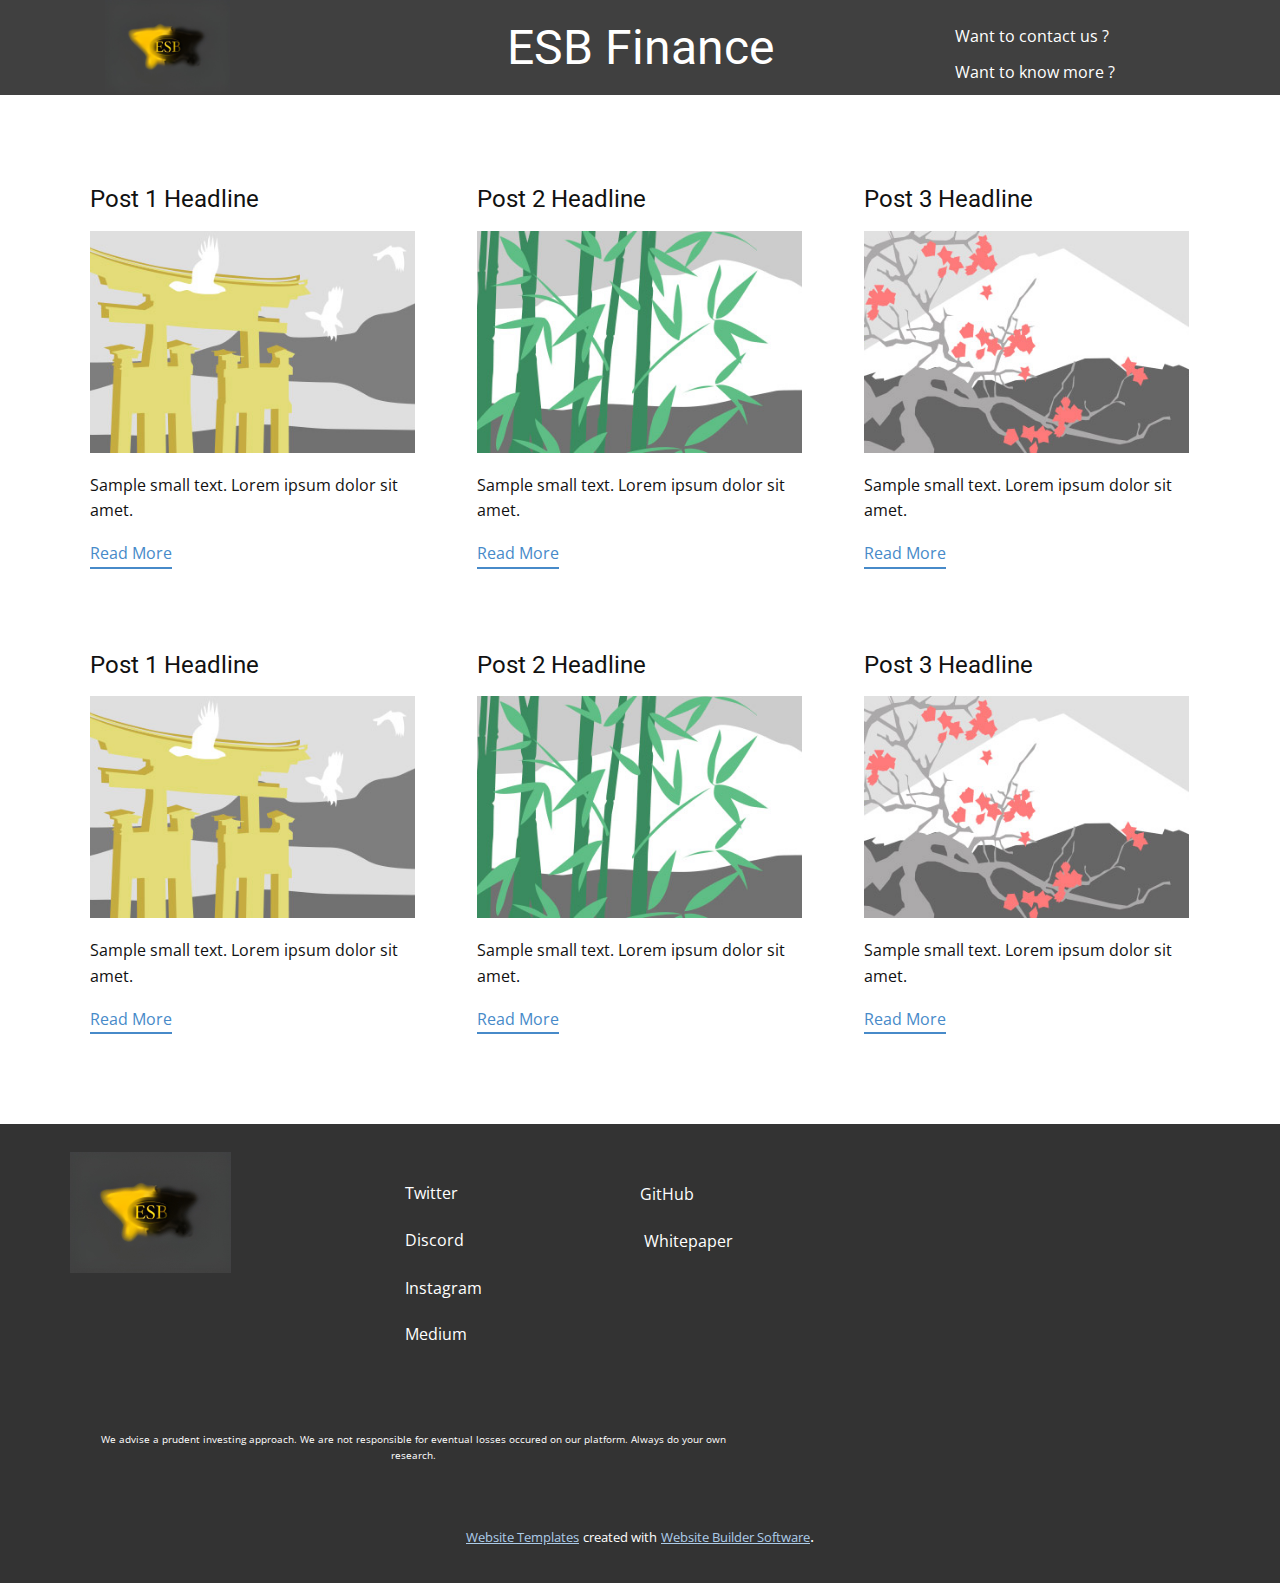
<file: blog/blog.html>
<html style="font-size: 16px;"><head>
    <meta name="viewport" content="width=device-width, initial-scale=1.0">
    <meta charset="utf-8">
    <meta name="keywords" content="">
    <meta name="description" content="">
    <meta name="page_type" content="np-template-header-footer-from-plugin">
    <title>Blog Template</title>
    <link rel="stylesheet" href="../nicepage.css" media="screen">
<link rel="stylesheet" href="../Blog-Template.css" media="screen">
    <script class="u-script" type="text/javascript" src="../jquery.js" defer=""></script>
    <script class="u-script" type="text/javascript" src="../nicepage.js" defer=""></script>
    <meta name="generator" content="Nicepage 4.8.2, nicepage.com">
    <link rel="icon" href="../images/favicon.png">
    <link id="u-theme-google-font" rel="stylesheet" href="https://fonts.googleapis.com/css?family=Roboto:100,100i,300,300i,400,400i,500,500i,700,700i,900,900i|Open+Sans:300,300i,400,400i,500,500i,600,600i,700,700i,800,800i">
    
    
    <script type="application/ld+json">{
		"@context": "http://schema.org",
		"@type": "Organization",
		"name": "Site1",
		"logo": "images/VWEvCntL_4x-6.jpg"
}</script>
    <meta name="theme-color" content="#478ac9">
  </head>
  <body class="u-body u-xl-mode"><header class="u-clearfix u-grey-75 u-header u-header" id="sec-7413"><div class="u-clearfix u-sheet u-valign-middle-lg u-valign-middle-md u-valign-middle-xl u-sheet-1">
        <img class="u-image u-image-default u-image-1" src="../images/VWEvCntL_4x.jpg" alt="" data-image-width="640" data-image-height="480">
        <h1 class="u-text u-text-default u-text-1">ESB Finance</h1>
        <a href="https://discord.gg/CE8S6sPmvV" class="u-border-1 u-border-active-palette-2-base u-border-hover-palette-1-base u-btn u-button-style u-none u-text-body-alt-color u-text-hover-palette-3-light-1 u-btn-1">Want to contact us ?</a>
        <a href="https://esb-finance.medium.com" class="u-border-1 u-border-active-palette-2-base u-border-hover-palette-1-base u-btn u-button-style u-none u-text-body-alt-color u-text-hover-palette-3-light-1 u-btn-2">Want to know more ?</a>
      </div></header>
    <section class="u-clearfix u-section-1" id="sec-95f6">
      <div class="u-clearfix u-sheet u-valign-middle u-sheet-1"><!--blog--><!--blog_options_json--><!--{"type":"Recent","source":"","tags":"","count":""}--><!--/blog_options_json-->
        <div class="u-blog u-expanded-width u-repeater u-repeater-1"><!--blog_post-->
          <div class="u-blog-post u-container-style u-repeater-item u-white u-repeater-item-1">
            <div class="u-container-layout u-similar-container u-valign-top u-container-layout-1"><!--blog_post_header-->
              <h4 class="u-blog-control u-text u-text-1">
                <a class="u-post-header-link" href="../blog/post-5.html"><!--blog_post_header_content-->Post 1 Headline<!--/blog_post_header_content--></a>
              </h4><!--/blog_post_header--><!--blog_post_image-->
              <a class="u-post-header-link" href="../blog/post-5.html"><img alt="" class="u-blog-control u-expanded-width u-image u-image-default u-image-1" src="[data-uri]"></a><!--/blog_post_image--><!--blog_post_content-->
              <div class="u-blog-control u-post-content u-text u-text-2 fr-view">Sample small text. Lorem ipsum dolor sit amet.</div><!--/blog_post_content--><!--blog_post_readmore-->
              <a href="../blog/post-5.html" class="u-blog-control u-border-2 u-border-palette-1-base u-btn u-btn-rectangle u-button-style u-none u-btn-1"><!--blog_post_readmore_content--><!--options_json--><!--{"content":"","defaultValue":"Read More"}--><!--/options_json-->Read More<!--/blog_post_readmore_content--></a><!--/blog_post_readmore-->
            </div>
          </div><div class="u-blog-post u-container-style u-repeater-item u-video-cover u-white">
            <div class="u-container-layout u-similar-container u-valign-top u-container-layout-2"><!--blog_post_header-->
              <h4 class="u-blog-control u-text u-text-3">
                <a class="u-post-header-link" href="../blog/post-4.html"><!--blog_post_header_content-->Post 2 Headline<!--/blog_post_header_content--></a>
              </h4><!--/blog_post_header--><!--blog_post_image-->
              <a class="u-post-header-link" href="../blog/post-4.html"><img alt="" class="u-blog-control u-expanded-width u-image u-image-default u-image-2" src="[data-uri]"></a><!--/blog_post_image--><!--blog_post_content-->
              <div class="u-blog-control u-post-content u-text u-text-4 fr-view">Sample small text. Lorem ipsum dolor sit amet.</div><!--/blog_post_content--><!--blog_post_readmore-->
              <a href="../blog/post-4.html" class="u-blog-control u-border-2 u-border-palette-1-base u-btn u-btn-rectangle u-button-style u-none u-btn-2"><!--blog_post_readmore_content--><!--options_json--><!--{"content":"","defaultValue":"Read More"}--><!--/options_json-->Read More<!--/blog_post_readmore_content--></a><!--/blog_post_readmore-->
            </div>
          </div><div class="u-blog-post u-container-style u-repeater-item u-video-cover u-white">
            <div class="u-container-layout u-similar-container u-valign-top u-container-layout-3"><!--blog_post_header-->
              <h4 class="u-blog-control u-text u-text-5">
                <a class="u-post-header-link" href="../blog/post-3.html"><!--blog_post_header_content-->Post 3 Headline<!--/blog_post_header_content--></a>
              </h4><!--/blog_post_header--><!--blog_post_image-->
              <a class="u-post-header-link" href="../blog/post-3.html"><img alt="" class="u-blog-control u-expanded-width u-image u-image-default u-image-3" src="[data-uri]"></a><!--/blog_post_image--><!--blog_post_content-->
              <div class="u-blog-control u-post-content u-text u-text-6 fr-view">Sample small text. Lorem ipsum dolor sit amet.</div><!--/blog_post_content--><!--blog_post_readmore-->
              <a href="../blog/post-3.html" class="u-blog-control u-border-2 u-border-palette-1-base u-btn u-btn-rectangle u-button-style u-none u-btn-3"><!--blog_post_readmore_content--><!--options_json--><!--{"content":"","defaultValue":"Read More"}--><!--/options_json-->Read More<!--/blog_post_readmore_content--></a><!--/blog_post_readmore-->
            </div>
          </div><div class="u-blog-post u-container-style u-repeater-item u-white u-repeater-item-1">
            <div class="u-container-layout u-similar-container u-valign-top u-container-layout-1"><!--blog_post_header-->
              <h4 class="u-blog-control u-text u-text-1">
                <a class="u-post-header-link" href="../blog/post-2.html"><!--blog_post_header_content-->Post 1 Headline<!--/blog_post_header_content--></a>
              </h4><!--/blog_post_header--><!--blog_post_image-->
              <a class="u-post-header-link" href="../blog/post-2.html"><img alt="" class="u-blog-control u-expanded-width u-image u-image-default u-image-1" src="[data-uri]"></a><!--/blog_post_image--><!--blog_post_content-->
              <div class="u-blog-control u-post-content u-text u-text-2 fr-view">Sample small text. Lorem ipsum dolor sit amet.</div><!--/blog_post_content--><!--blog_post_readmore-->
              <a href="../blog/post-2.html" class="u-blog-control u-border-2 u-border-palette-1-base u-btn u-btn-rectangle u-button-style u-none u-btn-1"><!--blog_post_readmore_content--><!--options_json--><!--{"content":"","defaultValue":"Read More"}--><!--/options_json-->Read More<!--/blog_post_readmore_content--></a><!--/blog_post_readmore-->
            </div>
          </div><div class="u-blog-post u-container-style u-repeater-item u-video-cover u-white">
            <div class="u-container-layout u-similar-container u-valign-top u-container-layout-2"><!--blog_post_header-->
              <h4 class="u-blog-control u-text u-text-3">
                <a class="u-post-header-link" href="../blog/post-1.html"><!--blog_post_header_content-->Post 2 Headline<!--/blog_post_header_content--></a>
              </h4><!--/blog_post_header--><!--blog_post_image-->
              <a class="u-post-header-link" href="../blog/post-1.html"><img alt="" class="u-blog-control u-expanded-width u-image u-image-default u-image-2" src="[data-uri]"></a><!--/blog_post_image--><!--blog_post_content-->
              <div class="u-blog-control u-post-content u-text u-text-4 fr-view">Sample small text. Lorem ipsum dolor sit amet.</div><!--/blog_post_content--><!--blog_post_readmore-->
              <a href="../blog/post-1.html" class="u-blog-control u-border-2 u-border-palette-1-base u-btn u-btn-rectangle u-button-style u-none u-btn-2"><!--blog_post_readmore_content--><!--options_json--><!--{"content":"","defaultValue":"Read More"}--><!--/options_json-->Read More<!--/blog_post_readmore_content--></a><!--/blog_post_readmore-->
            </div>
          </div><div class="u-blog-post u-container-style u-repeater-item u-video-cover u-white">
            <div class="u-container-layout u-similar-container u-valign-top u-container-layout-3"><!--blog_post_header-->
              <h4 class="u-blog-control u-text u-text-5">
                <a class="u-post-header-link" href="../blog/post.html"><!--blog_post_header_content-->Post 3 Headline<!--/blog_post_header_content--></a>
              </h4><!--/blog_post_header--><!--blog_post_image-->
              <a class="u-post-header-link" href="../blog/post.html"><img alt="" class="u-blog-control u-expanded-width u-image u-image-default u-image-3" src="[data-uri]"></a><!--/blog_post_image--><!--blog_post_content-->
              <div class="u-blog-control u-post-content u-text u-text-6 fr-view">Sample small text. Lorem ipsum dolor sit amet.</div><!--/blog_post_content--><!--blog_post_readmore-->
              <a href="../blog/post.html" class="u-blog-control u-border-2 u-border-palette-1-base u-btn u-btn-rectangle u-button-style u-none u-btn-3"><!--blog_post_readmore_content--><!--options_json--><!--{"content":"","defaultValue":"Read More"}--><!--/options_json-->Read More<!--/blog_post_readmore_content--></a><!--/blog_post_readmore-->
            </div>
          </div><!--/blog_post--><!--blog_post-->
          <!--/blog_post--><!--blog_post-->
          <!--/blog_post-->
        </div><!--/blog-->
      </div>
    </section>
    
    
    <footer class="u-align-center-md u-align-center-sm u-align-center-xs u-clearfix u-footer u-grey-80" id="sec-7f0d"><div class="u-clearfix u-sheet u-sheet-1">
        <a href="https://nicepage.com" class="u-image u-logo u-image-1" data-image-width="640" data-image-height="480">
          <img src="../images/VWEvCntL_4x-6.jpg" class="u-logo-image u-logo-image-1">
        </a>
        <a href="https://twitter.com/EsbFinance" class="u-border-1 u-border-active-palette-2-base u-border-hover-palette-1-base u-btn u-button-style u-none u-text-white u-btn-1">Twitter</a>
        <a href="https://github.com/esbfinance" class="u-border-1 u-border-active-palette-2-base u-border-hover-palette-1-base u-btn u-button-style u-none u-text-body-alt-color u-btn-2">GitHub</a>
        <a href="https://discord.gg/CE8S6sPmvV" class="u-border-1 u-border-active-palette-2-base u-border-hover-palette-1-base u-btn u-button-style u-none u-text-body-alt-color u-btn-3">Discord</a>
        <a href="https://esb-finance.medium.com/esb-finance-whitepaper-3c6b7db973ec" class="u-border-1 u-border-active-palette-2-base u-border-hover-palette-1-base u-btn u-button-style u-none u-text-body-alt-color u-btn-4">Whitepaper</a>
        <a href="https://www.instagram.com/esb_finance" class="u-border-1 u-border-active-palette-2-base u-border-hover-palette-1-base u-btn u-button-style u-none u-text-body-alt-color u-btn-5">Instagram</a>
        <a href="https://esb-finance.medium.com" class="u-border-1 u-border-active-palette-2-base u-border-hover-palette-1-base u-btn u-button-style u-none u-text-body-alt-color u-btn-6">Medium</a>
        <p class="u-align-center-lg u-align-center-md u-align-center-xl u-text u-text-1">We advise a prudent investing approach. We are not responsible for eventual losses occured on our platform. Always do your own research. </p>
      </div></footer>
    <section class="u-backlink u-clearfix u-grey-80">
      <a class="u-link" href="https://nicepage.com/website-templates" target="_blank">
        <span>Website Templates</span>
      </a>
      <p class="u-text">
        <span>created with</span>
      </p>
      <a class="u-link" href="" target="_blank">
        <span>Website Builder Software</span>
      </a>. 
    </section>
  
</body></html>
</file>
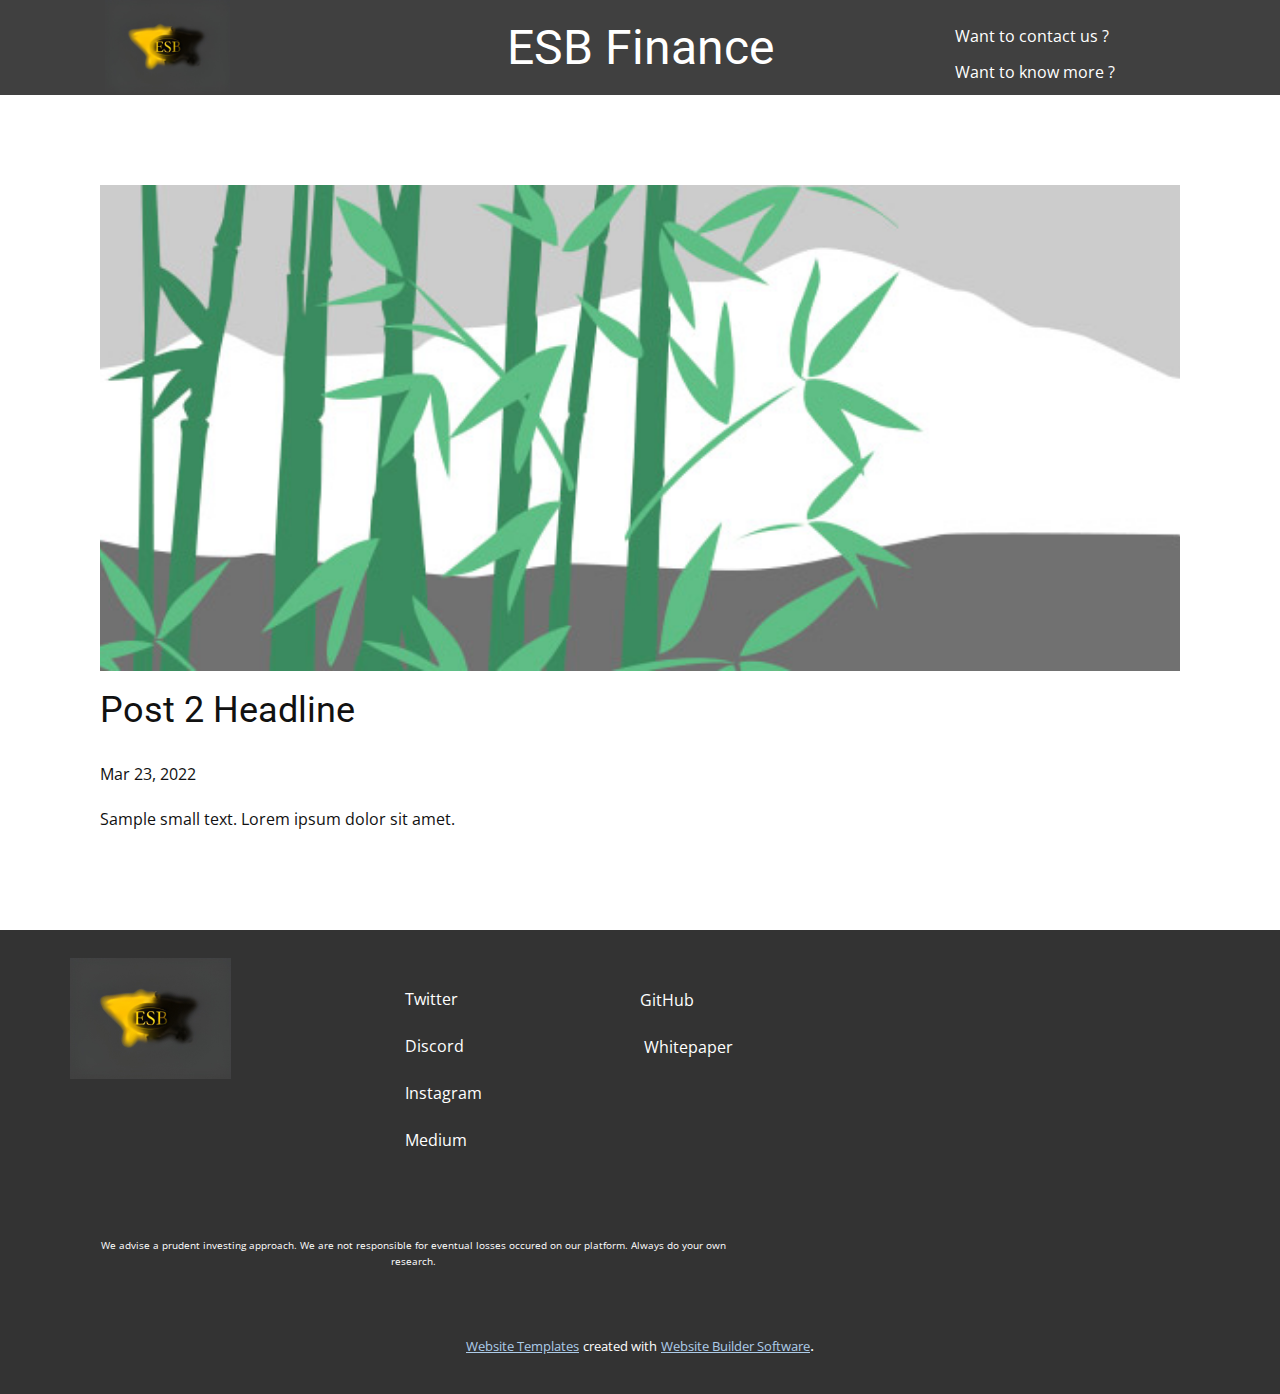
<file: blog/post-1.html>
<!doctype html>
<html style="font-size: 16px;"><head>
    <meta name="viewport" content="width=device-width, initial-scale=1.0">
    <meta charset="utf-8">
    <meta name="keywords" content="Post 1 Headline">
    <meta name="description" content="">
    <meta name="page_type" content="np-template-header-footer-from-plugin">
    <title>Post 2 Headline</title>
    <link rel="stylesheet" href="../nicepage.css" media="screen">
<link rel="stylesheet" href="../Post-Template.css" media="screen">
    <script class="u-script" type="text/javascript" src="../jquery.js" defer=""></script>
    <script class="u-script" type="text/javascript" src="../nicepage.js" defer=""></script>
    <meta name="generator" content="Nicepage 4.8.2, nicepage.com">
    <link rel="icon" href="../images/favicon.png">
    <link id="u-theme-google-font" rel="stylesheet" href="https://fonts.googleapis.com/css?family=Roboto:100,100i,300,300i,400,400i,500,500i,700,700i,900,900i|Open+Sans:300,300i,400,400i,500,500i,600,600i,700,700i,800,800i">
    
    
    <script type="application/ld+json">{
		"@context": "http://schema.org",
		"@type": "Organization",
		"name": "Site1",
		"logo": "images/VWEvCntL_4x-6.jpg"
}</script>
    <meta name="theme-color" content="#478ac9">
  </head>
  <body class="u-body u-xl-mode"><header class="u-clearfix u-grey-75 u-header u-header" id="sec-7413"><div class="u-clearfix u-sheet u-valign-middle-lg u-valign-middle-md u-valign-middle-xl u-sheet-1">
        <img class="u-image u-image-default u-image-1" src="../images/VWEvCntL_4x.jpg" alt="" data-image-width="640" data-image-height="480">
        <h1 class="u-text u-text-default u-text-1">ESB Finance</h1>
        <a href="https://discord.gg/CE8S6sPmvV" class="u-border-1 u-border-active-palette-2-base u-border-hover-palette-1-base u-btn u-button-style u-none u-text-body-alt-color u-text-hover-palette-3-light-1 u-btn-1">Want to contact us ?</a>
        <a href="https://esb-finance.medium.com" class="u-border-1 u-border-active-palette-2-base u-border-hover-palette-1-base u-btn u-button-style u-none u-text-body-alt-color u-text-hover-palette-3-light-1 u-btn-2">Want to know more ?</a>
      </div></header>
    <section class="u-align-center u-clearfix u-section-1" id="sec-8676">
      <div class="u-clearfix u-sheet u-valign-middle-md u-valign-middle-sm u-valign-middle-xs u-sheet-1"><!--post_details--><!--post_details_options_json--><!--{"source":""}--><!--/post_details_options_json--><!--blog_post-->
        <div class="u-container-style u-expanded-width u-post-details u-post-details-1">
          <div class="u-container-layout u-valign-middle u-container-layout-1"><!--blog_post_image-->
            <img alt="" class="u-blog-control u-expanded-width u-image u-image-default u-image-1" src="[data-uri]"><!--/blog_post_image--><!--blog_post_header-->
            <h2 class="u-blog-control u-text u-text-1">Post 2 Headline</h2><!--/blog_post_header--><!--blog_post_metadata-->
            <div class="u-blog-control u-metadata u-metadata-1"><!--blog_post_metadata_date-->
              <span class="u-meta-date u-meta-icon">Mar 23, 2022</span><!--/blog_post_metadata_date--><!--blog_post_metadata_category-->
              <!--/blog_post_metadata_category--><!--blog_post_metadata_comments-->
              <!--/blog_post_metadata_comments-->
            </div><!--/blog_post_metadata--><!--blog_post_content-->
            <div class="u-align-justify u-blog-control u-post-content u-text u-text-2 fr-view">
  Sample small text. Lorem ipsum dolor sit amet.
  </div><!--/blog_post_content-->
          </div>
        </div><!--/blog_post--><!--/post_details-->
      </div>
    </section>
    
    
    <footer class="u-align-center-md u-align-center-sm u-align-center-xs u-clearfix u-footer u-grey-80" id="sec-7f0d"><div class="u-clearfix u-sheet u-sheet-1">
        <a href="https://nicepage.com" class="u-image u-logo u-image-1" data-image-width="640" data-image-height="480">
          <img src="../images/VWEvCntL_4x-6.jpg" class="u-logo-image u-logo-image-1">
        </a>
        <a href="https://twitter.com/EsbFinance" class="u-border-1 u-border-active-palette-2-base u-border-hover-palette-1-base u-btn u-button-style u-none u-text-white u-btn-1">Twitter</a>
        <a href="https://github.com/esbfinance" class="u-border-1 u-border-active-palette-2-base u-border-hover-palette-1-base u-btn u-button-style u-none u-text-body-alt-color u-btn-2">GitHub</a>
        <a href="https://discord.gg/CE8S6sPmvV" class="u-border-1 u-border-active-palette-2-base u-border-hover-palette-1-base u-btn u-button-style u-none u-text-body-alt-color u-btn-3">Discord</a>
        <a href="https://esb-finance.medium.com/esb-finance-whitepaper-3c6b7db973ec" class="u-border-1 u-border-active-palette-2-base u-border-hover-palette-1-base u-btn u-button-style u-none u-text-body-alt-color u-btn-4">Whitepaper</a>
        <a href="https://www.instagram.com/esb_finance" class="u-border-1 u-border-active-palette-2-base u-border-hover-palette-1-base u-btn u-button-style u-none u-text-body-alt-color u-btn-5">Instagram</a>
        <a href="https://esb-finance.medium.com" class="u-border-1 u-border-active-palette-2-base u-border-hover-palette-1-base u-btn u-button-style u-none u-text-body-alt-color u-btn-6">Medium</a>
        <p class="u-align-center-lg u-align-center-md u-align-center-xl u-text u-text-1">We advise a prudent investing approach. We are not responsible for eventual losses occured on our platform. Always do your own research. </p>
      </div></footer>
    <section class="u-backlink u-clearfix u-grey-80">
      <a class="u-link" href="https://nicepage.com/website-templates" target="_blank">
        <span>Website Templates</span>
      </a>
      <p class="u-text">
        <span>created with</span>
      </p>
      <a class="u-link" href="" target="_blank">
        <span>Website Builder Software</span>
      </a>. 
    </section>
  
</body></html>
</file>
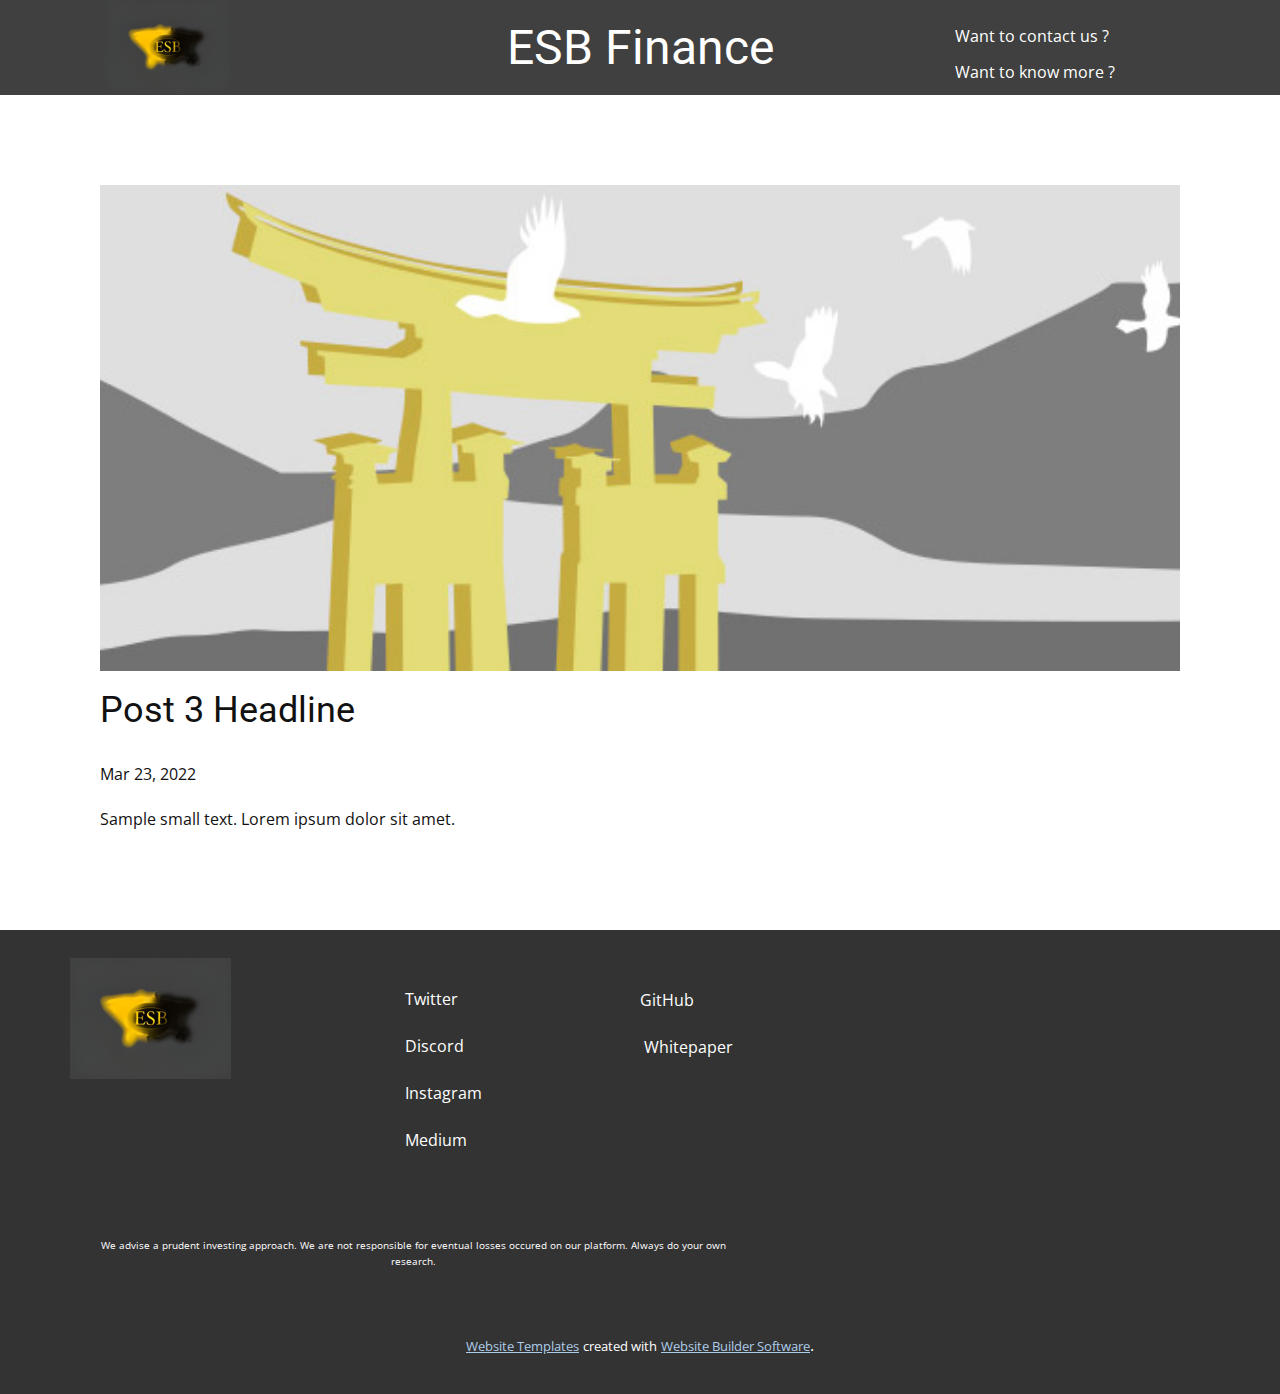
<file: blog/post-2.html>
<!doctype html>
<html style="font-size: 16px;"><head>
    <meta name="viewport" content="width=device-width, initial-scale=1.0">
    <meta charset="utf-8">
    <meta name="keywords" content="Post 1 Headline">
    <meta name="description" content="">
    <meta name="page_type" content="np-template-header-footer-from-plugin">
    <title>Post 3 Headline</title>
    <link rel="stylesheet" href="../nicepage.css" media="screen">
<link rel="stylesheet" href="../Post-Template.css" media="screen">
    <script class="u-script" type="text/javascript" src="../jquery.js" defer=""></script>
    <script class="u-script" type="text/javascript" src="../nicepage.js" defer=""></script>
    <meta name="generator" content="Nicepage 4.8.2, nicepage.com">
    <link rel="icon" href="../images/favicon.png">
    <link id="u-theme-google-font" rel="stylesheet" href="https://fonts.googleapis.com/css?family=Roboto:100,100i,300,300i,400,400i,500,500i,700,700i,900,900i|Open+Sans:300,300i,400,400i,500,500i,600,600i,700,700i,800,800i">
    
    
    <script type="application/ld+json">{
		"@context": "http://schema.org",
		"@type": "Organization",
		"name": "Site1",
		"logo": "images/VWEvCntL_4x-6.jpg"
}</script>
    <meta name="theme-color" content="#478ac9">
  </head>
  <body class="u-body u-xl-mode"><header class="u-clearfix u-grey-75 u-header u-header" id="sec-7413"><div class="u-clearfix u-sheet u-valign-middle-lg u-valign-middle-md u-valign-middle-xl u-sheet-1">
        <img class="u-image u-image-default u-image-1" src="../images/VWEvCntL_4x.jpg" alt="" data-image-width="640" data-image-height="480">
        <h1 class="u-text u-text-default u-text-1">ESB Finance</h1>
        <a href="https://discord.gg/CE8S6sPmvV" class="u-border-1 u-border-active-palette-2-base u-border-hover-palette-1-base u-btn u-button-style u-none u-text-body-alt-color u-text-hover-palette-3-light-1 u-btn-1">Want to contact us ?</a>
        <a href="https://esb-finance.medium.com" class="u-border-1 u-border-active-palette-2-base u-border-hover-palette-1-base u-btn u-button-style u-none u-text-body-alt-color u-text-hover-palette-3-light-1 u-btn-2">Want to know more ?</a>
      </div></header>
    <section class="u-align-center u-clearfix u-section-1" id="sec-8676">
      <div class="u-clearfix u-sheet u-valign-middle-md u-valign-middle-sm u-valign-middle-xs u-sheet-1"><!--post_details--><!--post_details_options_json--><!--{"source":""}--><!--/post_details_options_json--><!--blog_post-->
        <div class="u-container-style u-expanded-width u-post-details u-post-details-1">
          <div class="u-container-layout u-valign-middle u-container-layout-1"><!--blog_post_image-->
            <img alt="" class="u-blog-control u-expanded-width u-image u-image-default u-image-1" src="[data-uri]"><!--/blog_post_image--><!--blog_post_header-->
            <h2 class="u-blog-control u-text u-text-1">Post 3 Headline</h2><!--/blog_post_header--><!--blog_post_metadata-->
            <div class="u-blog-control u-metadata u-metadata-1"><!--blog_post_metadata_date-->
              <span class="u-meta-date u-meta-icon">Mar 23, 2022</span><!--/blog_post_metadata_date--><!--blog_post_metadata_category-->
              <!--/blog_post_metadata_category--><!--blog_post_metadata_comments-->
              <!--/blog_post_metadata_comments-->
            </div><!--/blog_post_metadata--><!--blog_post_content-->
            <div class="u-align-justify u-blog-control u-post-content u-text u-text-2 fr-view">
  Sample small text. Lorem ipsum dolor sit amet.
  </div><!--/blog_post_content-->
          </div>
        </div><!--/blog_post--><!--/post_details-->
      </div>
    </section>
    
    
    <footer class="u-align-center-md u-align-center-sm u-align-center-xs u-clearfix u-footer u-grey-80" id="sec-7f0d"><div class="u-clearfix u-sheet u-sheet-1">
        <a href="https://nicepage.com" class="u-image u-logo u-image-1" data-image-width="640" data-image-height="480">
          <img src="../images/VWEvCntL_4x-6.jpg" class="u-logo-image u-logo-image-1">
        </a>
        <a href="https://twitter.com/EsbFinance" class="u-border-1 u-border-active-palette-2-base u-border-hover-palette-1-base u-btn u-button-style u-none u-text-white u-btn-1">Twitter</a>
        <a href="https://github.com/esbfinance" class="u-border-1 u-border-active-palette-2-base u-border-hover-palette-1-base u-btn u-button-style u-none u-text-body-alt-color u-btn-2">GitHub</a>
        <a href="https://discord.gg/CE8S6sPmvV" class="u-border-1 u-border-active-palette-2-base u-border-hover-palette-1-base u-btn u-button-style u-none u-text-body-alt-color u-btn-3">Discord</a>
        <a href="https://esb-finance.medium.com/esb-finance-whitepaper-3c6b7db973ec" class="u-border-1 u-border-active-palette-2-base u-border-hover-palette-1-base u-btn u-button-style u-none u-text-body-alt-color u-btn-4">Whitepaper</a>
        <a href="https://www.instagram.com/esb_finance" class="u-border-1 u-border-active-palette-2-base u-border-hover-palette-1-base u-btn u-button-style u-none u-text-body-alt-color u-btn-5">Instagram</a>
        <a href="https://esb-finance.medium.com" class="u-border-1 u-border-active-palette-2-base u-border-hover-palette-1-base u-btn u-button-style u-none u-text-body-alt-color u-btn-6">Medium</a>
        <p class="u-align-center-lg u-align-center-md u-align-center-xl u-text u-text-1">We advise a prudent investing approach. We are not responsible for eventual losses occured on our platform. Always do your own research. </p>
      </div></footer>
    <section class="u-backlink u-clearfix u-grey-80">
      <a class="u-link" href="https://nicepage.com/website-templates" target="_blank">
        <span>Website Templates</span>
      </a>
      <p class="u-text">
        <span>created with</span>
      </p>
      <a class="u-link" href="" target="_blank">
        <span>Website Builder Software</span>
      </a>. 
    </section>
  
</body></html>
</file>
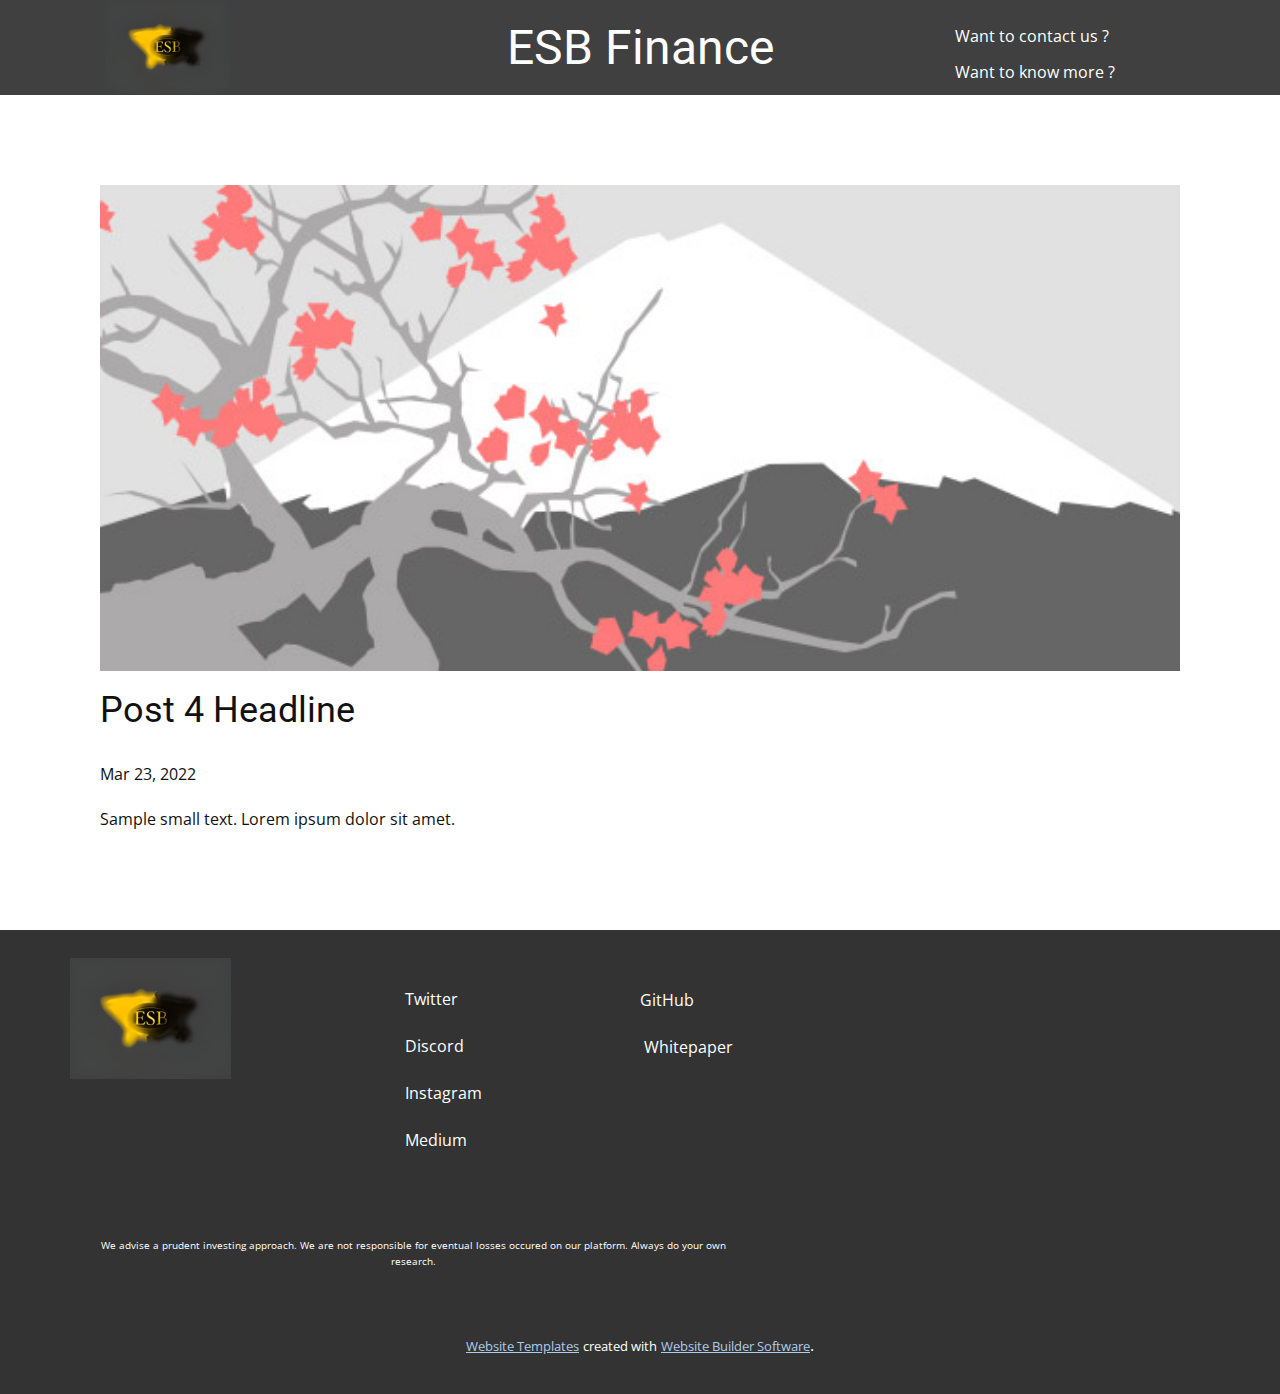
<file: blog/post-3.html>
<!doctype html>
<html style="font-size: 16px;"><head>
    <meta name="viewport" content="width=device-width, initial-scale=1.0">
    <meta charset="utf-8">
    <meta name="keywords" content="Post 1 Headline">
    <meta name="description" content="">
    <meta name="page_type" content="np-template-header-footer-from-plugin">
    <title>Post 4 Headline</title>
    <link rel="stylesheet" href="../nicepage.css" media="screen">
<link rel="stylesheet" href="../Post-Template.css" media="screen">
    <script class="u-script" type="text/javascript" src="../jquery.js" defer=""></script>
    <script class="u-script" type="text/javascript" src="../nicepage.js" defer=""></script>
    <meta name="generator" content="Nicepage 4.8.2, nicepage.com">
    <link rel="icon" href="../images/favicon.png">
    <link id="u-theme-google-font" rel="stylesheet" href="https://fonts.googleapis.com/css?family=Roboto:100,100i,300,300i,400,400i,500,500i,700,700i,900,900i|Open+Sans:300,300i,400,400i,500,500i,600,600i,700,700i,800,800i">
    
    
    <script type="application/ld+json">{
		"@context": "http://schema.org",
		"@type": "Organization",
		"name": "Site1",
		"logo": "images/VWEvCntL_4x-6.jpg"
}</script>
    <meta name="theme-color" content="#478ac9">
  </head>
  <body class="u-body u-xl-mode"><header class="u-clearfix u-grey-75 u-header u-header" id="sec-7413"><div class="u-clearfix u-sheet u-valign-middle-lg u-valign-middle-md u-valign-middle-xl u-sheet-1">
        <img class="u-image u-image-default u-image-1" src="../images/VWEvCntL_4x.jpg" alt="" data-image-width="640" data-image-height="480">
        <h1 class="u-text u-text-default u-text-1">ESB Finance</h1>
        <a href="https://discord.gg/CE8S6sPmvV" class="u-border-1 u-border-active-palette-2-base u-border-hover-palette-1-base u-btn u-button-style u-none u-text-body-alt-color u-text-hover-palette-3-light-1 u-btn-1">Want to contact us ?</a>
        <a href="https://esb-finance.medium.com" class="u-border-1 u-border-active-palette-2-base u-border-hover-palette-1-base u-btn u-button-style u-none u-text-body-alt-color u-text-hover-palette-3-light-1 u-btn-2">Want to know more ?</a>
      </div></header>
    <section class="u-align-center u-clearfix u-section-1" id="sec-8676">
      <div class="u-clearfix u-sheet u-valign-middle-md u-valign-middle-sm u-valign-middle-xs u-sheet-1"><!--post_details--><!--post_details_options_json--><!--{"source":""}--><!--/post_details_options_json--><!--blog_post-->
        <div class="u-container-style u-expanded-width u-post-details u-post-details-1">
          <div class="u-container-layout u-valign-middle u-container-layout-1"><!--blog_post_image-->
            <img alt="" class="u-blog-control u-expanded-width u-image u-image-default u-image-1" src="[data-uri]"><!--/blog_post_image--><!--blog_post_header-->
            <h2 class="u-blog-control u-text u-text-1">Post 4 Headline</h2><!--/blog_post_header--><!--blog_post_metadata-->
            <div class="u-blog-control u-metadata u-metadata-1"><!--blog_post_metadata_date-->
              <span class="u-meta-date u-meta-icon">Mar 23, 2022</span><!--/blog_post_metadata_date--><!--blog_post_metadata_category-->
              <!--/blog_post_metadata_category--><!--blog_post_metadata_comments-->
              <!--/blog_post_metadata_comments-->
            </div><!--/blog_post_metadata--><!--blog_post_content-->
            <div class="u-align-justify u-blog-control u-post-content u-text u-text-2 fr-view">
  Sample small text. Lorem ipsum dolor sit amet.
  </div><!--/blog_post_content-->
          </div>
        </div><!--/blog_post--><!--/post_details-->
      </div>
    </section>
    
    
    <footer class="u-align-center-md u-align-center-sm u-align-center-xs u-clearfix u-footer u-grey-80" id="sec-7f0d"><div class="u-clearfix u-sheet u-sheet-1">
        <a href="https://nicepage.com" class="u-image u-logo u-image-1" data-image-width="640" data-image-height="480">
          <img src="../images/VWEvCntL_4x-6.jpg" class="u-logo-image u-logo-image-1">
        </a>
        <a href="https://twitter.com/EsbFinance" class="u-border-1 u-border-active-palette-2-base u-border-hover-palette-1-base u-btn u-button-style u-none u-text-white u-btn-1">Twitter</a>
        <a href="https://github.com/esbfinance" class="u-border-1 u-border-active-palette-2-base u-border-hover-palette-1-base u-btn u-button-style u-none u-text-body-alt-color u-btn-2">GitHub</a>
        <a href="https://discord.gg/CE8S6sPmvV" class="u-border-1 u-border-active-palette-2-base u-border-hover-palette-1-base u-btn u-button-style u-none u-text-body-alt-color u-btn-3">Discord</a>
        <a href="https://esb-finance.medium.com/esb-finance-whitepaper-3c6b7db973ec" class="u-border-1 u-border-active-palette-2-base u-border-hover-palette-1-base u-btn u-button-style u-none u-text-body-alt-color u-btn-4">Whitepaper</a>
        <a href="https://www.instagram.com/esb_finance" class="u-border-1 u-border-active-palette-2-base u-border-hover-palette-1-base u-btn u-button-style u-none u-text-body-alt-color u-btn-5">Instagram</a>
        <a href="https://esb-finance.medium.com" class="u-border-1 u-border-active-palette-2-base u-border-hover-palette-1-base u-btn u-button-style u-none u-text-body-alt-color u-btn-6">Medium</a>
        <p class="u-align-center-lg u-align-center-md u-align-center-xl u-text u-text-1">We advise a prudent investing approach. We are not responsible for eventual losses occured on our platform. Always do your own research. </p>
      </div></footer>
    <section class="u-backlink u-clearfix u-grey-80">
      <a class="u-link" href="https://nicepage.com/website-templates" target="_blank">
        <span>Website Templates</span>
      </a>
      <p class="u-text">
        <span>created with</span>
      </p>
      <a class="u-link" href="" target="_blank">
        <span>Website Builder Software</span>
      </a>. 
    </section>
  
</body></html>
</file>
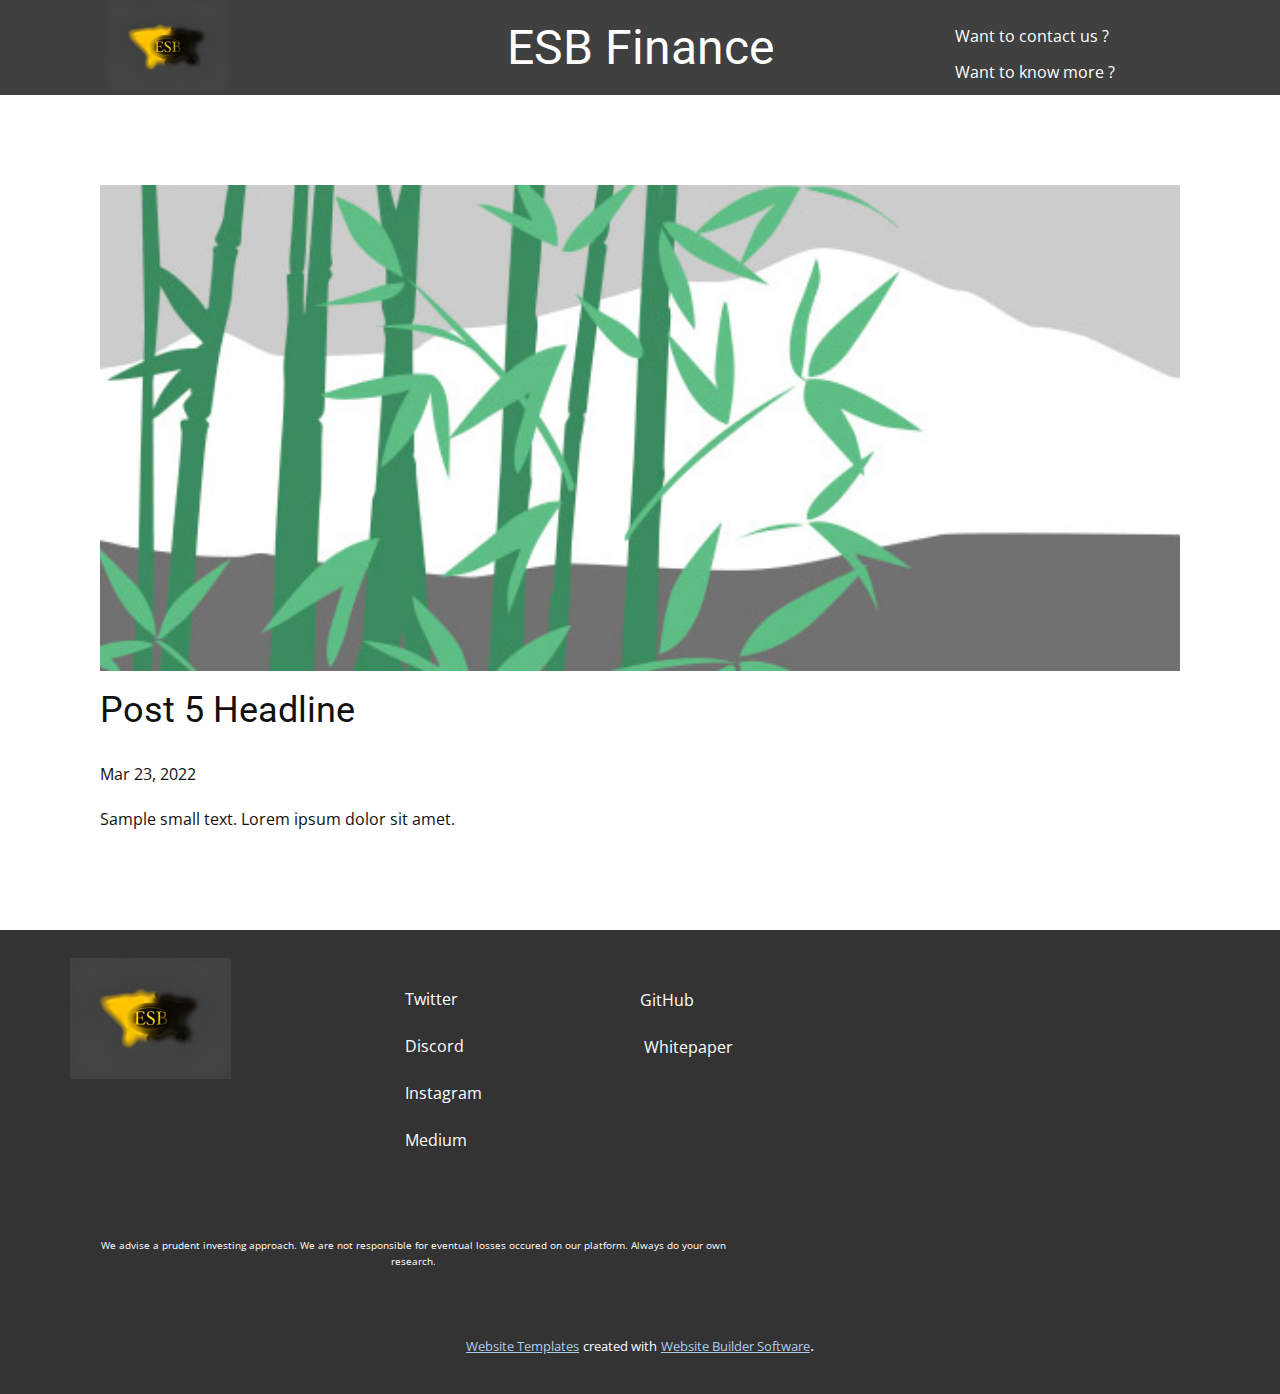
<file: blog/post-4.html>
<!doctype html>
<html style="font-size: 16px;"><head>
    <meta name="viewport" content="width=device-width, initial-scale=1.0">
    <meta charset="utf-8">
    <meta name="keywords" content="Post 1 Headline">
    <meta name="description" content="">
    <meta name="page_type" content="np-template-header-footer-from-plugin">
    <title>Post 5 Headline</title>
    <link rel="stylesheet" href="../nicepage.css" media="screen">
<link rel="stylesheet" href="../Post-Template.css" media="screen">
    <script class="u-script" type="text/javascript" src="../jquery.js" defer=""></script>
    <script class="u-script" type="text/javascript" src="../nicepage.js" defer=""></script>
    <meta name="generator" content="Nicepage 4.8.2, nicepage.com">
    <link rel="icon" href="../images/favicon.png">
    <link id="u-theme-google-font" rel="stylesheet" href="https://fonts.googleapis.com/css?family=Roboto:100,100i,300,300i,400,400i,500,500i,700,700i,900,900i|Open+Sans:300,300i,400,400i,500,500i,600,600i,700,700i,800,800i">
    
    
    <script type="application/ld+json">{
		"@context": "http://schema.org",
		"@type": "Organization",
		"name": "Site1",
		"logo": "images/VWEvCntL_4x-6.jpg"
}</script>
    <meta name="theme-color" content="#478ac9">
  </head>
  <body class="u-body u-xl-mode"><header class="u-clearfix u-grey-75 u-header u-header" id="sec-7413"><div class="u-clearfix u-sheet u-valign-middle-lg u-valign-middle-md u-valign-middle-xl u-sheet-1">
        <img class="u-image u-image-default u-image-1" src="../images/VWEvCntL_4x.jpg" alt="" data-image-width="640" data-image-height="480">
        <h1 class="u-text u-text-default u-text-1">ESB Finance</h1>
        <a href="https://discord.gg/CE8S6sPmvV" class="u-border-1 u-border-active-palette-2-base u-border-hover-palette-1-base u-btn u-button-style u-none u-text-body-alt-color u-text-hover-palette-3-light-1 u-btn-1">Want to contact us ?</a>
        <a href="https://esb-finance.medium.com" class="u-border-1 u-border-active-palette-2-base u-border-hover-palette-1-base u-btn u-button-style u-none u-text-body-alt-color u-text-hover-palette-3-light-1 u-btn-2">Want to know more ?</a>
      </div></header>
    <section class="u-align-center u-clearfix u-section-1" id="sec-8676">
      <div class="u-clearfix u-sheet u-valign-middle-md u-valign-middle-sm u-valign-middle-xs u-sheet-1"><!--post_details--><!--post_details_options_json--><!--{"source":""}--><!--/post_details_options_json--><!--blog_post-->
        <div class="u-container-style u-expanded-width u-post-details u-post-details-1">
          <div class="u-container-layout u-valign-middle u-container-layout-1"><!--blog_post_image-->
            <img alt="" class="u-blog-control u-expanded-width u-image u-image-default u-image-1" src="[data-uri]"><!--/blog_post_image--><!--blog_post_header-->
            <h2 class="u-blog-control u-text u-text-1">Post 5 Headline</h2><!--/blog_post_header--><!--blog_post_metadata-->
            <div class="u-blog-control u-metadata u-metadata-1"><!--blog_post_metadata_date-->
              <span class="u-meta-date u-meta-icon">Mar 23, 2022</span><!--/blog_post_metadata_date--><!--blog_post_metadata_category-->
              <!--/blog_post_metadata_category--><!--blog_post_metadata_comments-->
              <!--/blog_post_metadata_comments-->
            </div><!--/blog_post_metadata--><!--blog_post_content-->
            <div class="u-align-justify u-blog-control u-post-content u-text u-text-2 fr-view">
  Sample small text. Lorem ipsum dolor sit amet.
  </div><!--/blog_post_content-->
          </div>
        </div><!--/blog_post--><!--/post_details-->
      </div>
    </section>
    
    
    <footer class="u-align-center-md u-align-center-sm u-align-center-xs u-clearfix u-footer u-grey-80" id="sec-7f0d"><div class="u-clearfix u-sheet u-sheet-1">
        <a href="https://nicepage.com" class="u-image u-logo u-image-1" data-image-width="640" data-image-height="480">
          <img src="../images/VWEvCntL_4x-6.jpg" class="u-logo-image u-logo-image-1">
        </a>
        <a href="https://twitter.com/EsbFinance" class="u-border-1 u-border-active-palette-2-base u-border-hover-palette-1-base u-btn u-button-style u-none u-text-white u-btn-1">Twitter</a>
        <a href="https://github.com/esbfinance" class="u-border-1 u-border-active-palette-2-base u-border-hover-palette-1-base u-btn u-button-style u-none u-text-body-alt-color u-btn-2">GitHub</a>
        <a href="https://discord.gg/CE8S6sPmvV" class="u-border-1 u-border-active-palette-2-base u-border-hover-palette-1-base u-btn u-button-style u-none u-text-body-alt-color u-btn-3">Discord</a>
        <a href="https://esb-finance.medium.com/esb-finance-whitepaper-3c6b7db973ec" class="u-border-1 u-border-active-palette-2-base u-border-hover-palette-1-base u-btn u-button-style u-none u-text-body-alt-color u-btn-4">Whitepaper</a>
        <a href="https://www.instagram.com/esb_finance" class="u-border-1 u-border-active-palette-2-base u-border-hover-palette-1-base u-btn u-button-style u-none u-text-body-alt-color u-btn-5">Instagram</a>
        <a href="https://esb-finance.medium.com" class="u-border-1 u-border-active-palette-2-base u-border-hover-palette-1-base u-btn u-button-style u-none u-text-body-alt-color u-btn-6">Medium</a>
        <p class="u-align-center-lg u-align-center-md u-align-center-xl u-text u-text-1">We advise a prudent investing approach. We are not responsible for eventual losses occured on our platform. Always do your own research. </p>
      </div></footer>
    <section class="u-backlink u-clearfix u-grey-80">
      <a class="u-link" href="https://nicepage.com/website-templates" target="_blank">
        <span>Website Templates</span>
      </a>
      <p class="u-text">
        <span>created with</span>
      </p>
      <a class="u-link" href="" target="_blank">
        <span>Website Builder Software</span>
      </a>. 
    </section>
  
</body></html>
</file>
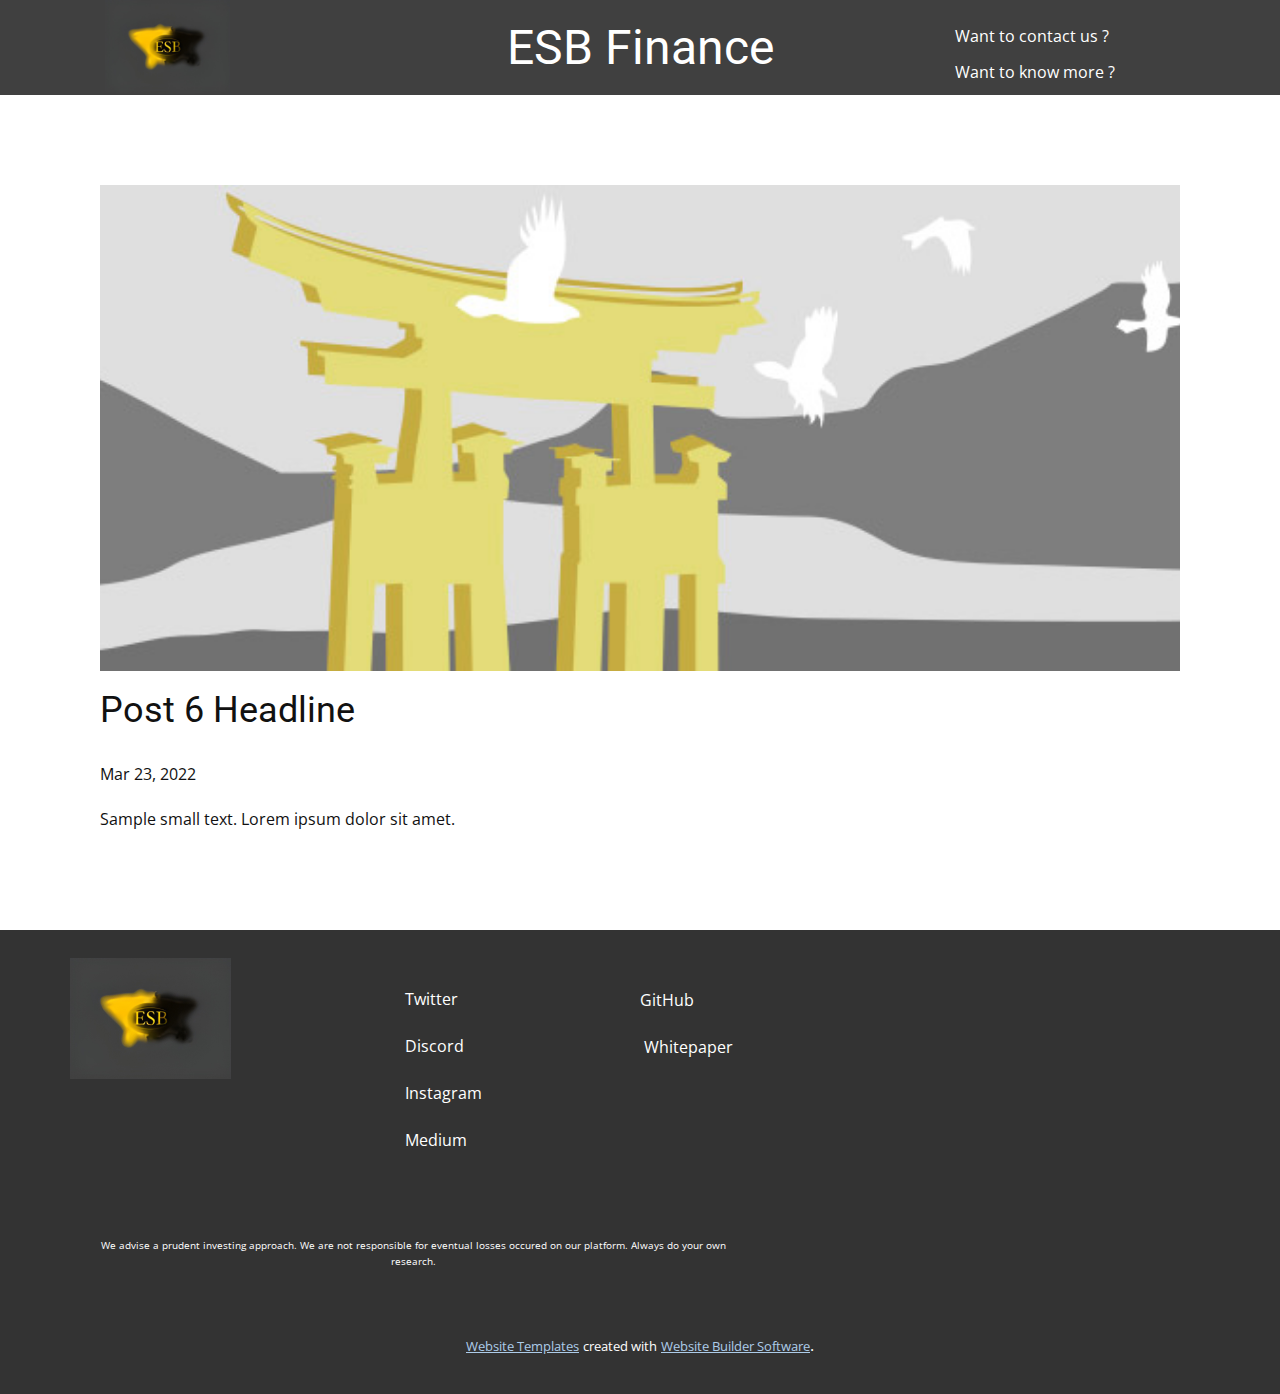
<file: blog/post-5.html>
<!doctype html>
<html style="font-size: 16px;"><head>
    <meta name="viewport" content="width=device-width, initial-scale=1.0">
    <meta charset="utf-8">
    <meta name="keywords" content="Post 1 Headline">
    <meta name="description" content="">
    <meta name="page_type" content="np-template-header-footer-from-plugin">
    <title>Post 6 Headline</title>
    <link rel="stylesheet" href="../nicepage.css" media="screen">
<link rel="stylesheet" href="../Post-Template.css" media="screen">
    <script class="u-script" type="text/javascript" src="../jquery.js" defer=""></script>
    <script class="u-script" type="text/javascript" src="../nicepage.js" defer=""></script>
    <meta name="generator" content="Nicepage 4.8.2, nicepage.com">
    <link rel="icon" href="../images/favicon.png">
    <link id="u-theme-google-font" rel="stylesheet" href="https://fonts.googleapis.com/css?family=Roboto:100,100i,300,300i,400,400i,500,500i,700,700i,900,900i|Open+Sans:300,300i,400,400i,500,500i,600,600i,700,700i,800,800i">
    
    
    <script type="application/ld+json">{
		"@context": "http://schema.org",
		"@type": "Organization",
		"name": "Site1",
		"logo": "images/VWEvCntL_4x-6.jpg"
}</script>
    <meta name="theme-color" content="#478ac9">
  </head>
  <body class="u-body u-xl-mode"><header class="u-clearfix u-grey-75 u-header u-header" id="sec-7413"><div class="u-clearfix u-sheet u-valign-middle-lg u-valign-middle-md u-valign-middle-xl u-sheet-1">
        <img class="u-image u-image-default u-image-1" src="../images/VWEvCntL_4x.jpg" alt="" data-image-width="640" data-image-height="480">
        <h1 class="u-text u-text-default u-text-1">ESB Finance</h1>
        <a href="https://discord.gg/CE8S6sPmvV" class="u-border-1 u-border-active-palette-2-base u-border-hover-palette-1-base u-btn u-button-style u-none u-text-body-alt-color u-text-hover-palette-3-light-1 u-btn-1">Want to contact us ?</a>
        <a href="https://esb-finance.medium.com" class="u-border-1 u-border-active-palette-2-base u-border-hover-palette-1-base u-btn u-button-style u-none u-text-body-alt-color u-text-hover-palette-3-light-1 u-btn-2">Want to know more ?</a>
      </div></header>
    <section class="u-align-center u-clearfix u-section-1" id="sec-8676">
      <div class="u-clearfix u-sheet u-valign-middle-md u-valign-middle-sm u-valign-middle-xs u-sheet-1"><!--post_details--><!--post_details_options_json--><!--{"source":""}--><!--/post_details_options_json--><!--blog_post-->
        <div class="u-container-style u-expanded-width u-post-details u-post-details-1">
          <div class="u-container-layout u-valign-middle u-container-layout-1"><!--blog_post_image-->
            <img alt="" class="u-blog-control u-expanded-width u-image u-image-default u-image-1" src="[data-uri]"><!--/blog_post_image--><!--blog_post_header-->
            <h2 class="u-blog-control u-text u-text-1">Post 6 Headline</h2><!--/blog_post_header--><!--blog_post_metadata-->
            <div class="u-blog-control u-metadata u-metadata-1"><!--blog_post_metadata_date-->
              <span class="u-meta-date u-meta-icon">Mar 23, 2022</span><!--/blog_post_metadata_date--><!--blog_post_metadata_category-->
              <!--/blog_post_metadata_category--><!--blog_post_metadata_comments-->
              <!--/blog_post_metadata_comments-->
            </div><!--/blog_post_metadata--><!--blog_post_content-->
            <div class="u-align-justify u-blog-control u-post-content u-text u-text-2 fr-view">
  Sample small text. Lorem ipsum dolor sit amet.
  </div><!--/blog_post_content-->
          </div>
        </div><!--/blog_post--><!--/post_details-->
      </div>
    </section>
    
    
    <footer class="u-align-center-md u-align-center-sm u-align-center-xs u-clearfix u-footer u-grey-80" id="sec-7f0d"><div class="u-clearfix u-sheet u-sheet-1">
        <a href="https://nicepage.com" class="u-image u-logo u-image-1" data-image-width="640" data-image-height="480">
          <img src="../images/VWEvCntL_4x-6.jpg" class="u-logo-image u-logo-image-1">
        </a>
        <a href="https://twitter.com/EsbFinance" class="u-border-1 u-border-active-palette-2-base u-border-hover-palette-1-base u-btn u-button-style u-none u-text-white u-btn-1">Twitter</a>
        <a href="https://github.com/esbfinance" class="u-border-1 u-border-active-palette-2-base u-border-hover-palette-1-base u-btn u-button-style u-none u-text-body-alt-color u-btn-2">GitHub</a>
        <a href="https://discord.gg/CE8S6sPmvV" class="u-border-1 u-border-active-palette-2-base u-border-hover-palette-1-base u-btn u-button-style u-none u-text-body-alt-color u-btn-3">Discord</a>
        <a href="https://esb-finance.medium.com/esb-finance-whitepaper-3c6b7db973ec" class="u-border-1 u-border-active-palette-2-base u-border-hover-palette-1-base u-btn u-button-style u-none u-text-body-alt-color u-btn-4">Whitepaper</a>
        <a href="https://www.instagram.com/esb_finance" class="u-border-1 u-border-active-palette-2-base u-border-hover-palette-1-base u-btn u-button-style u-none u-text-body-alt-color u-btn-5">Instagram</a>
        <a href="https://esb-finance.medium.com" class="u-border-1 u-border-active-palette-2-base u-border-hover-palette-1-base u-btn u-button-style u-none u-text-body-alt-color u-btn-6">Medium</a>
        <p class="u-align-center-lg u-align-center-md u-align-center-xl u-text u-text-1">We advise a prudent investing approach. We are not responsible for eventual losses occured on our platform. Always do your own research. </p>
      </div></footer>
    <section class="u-backlink u-clearfix u-grey-80">
      <a class="u-link" href="https://nicepage.com/website-templates" target="_blank">
        <span>Website Templates</span>
      </a>
      <p class="u-text">
        <span>created with</span>
      </p>
      <a class="u-link" href="" target="_blank">
        <span>Website Builder Software</span>
      </a>. 
    </section>
  
</body></html>
</file>
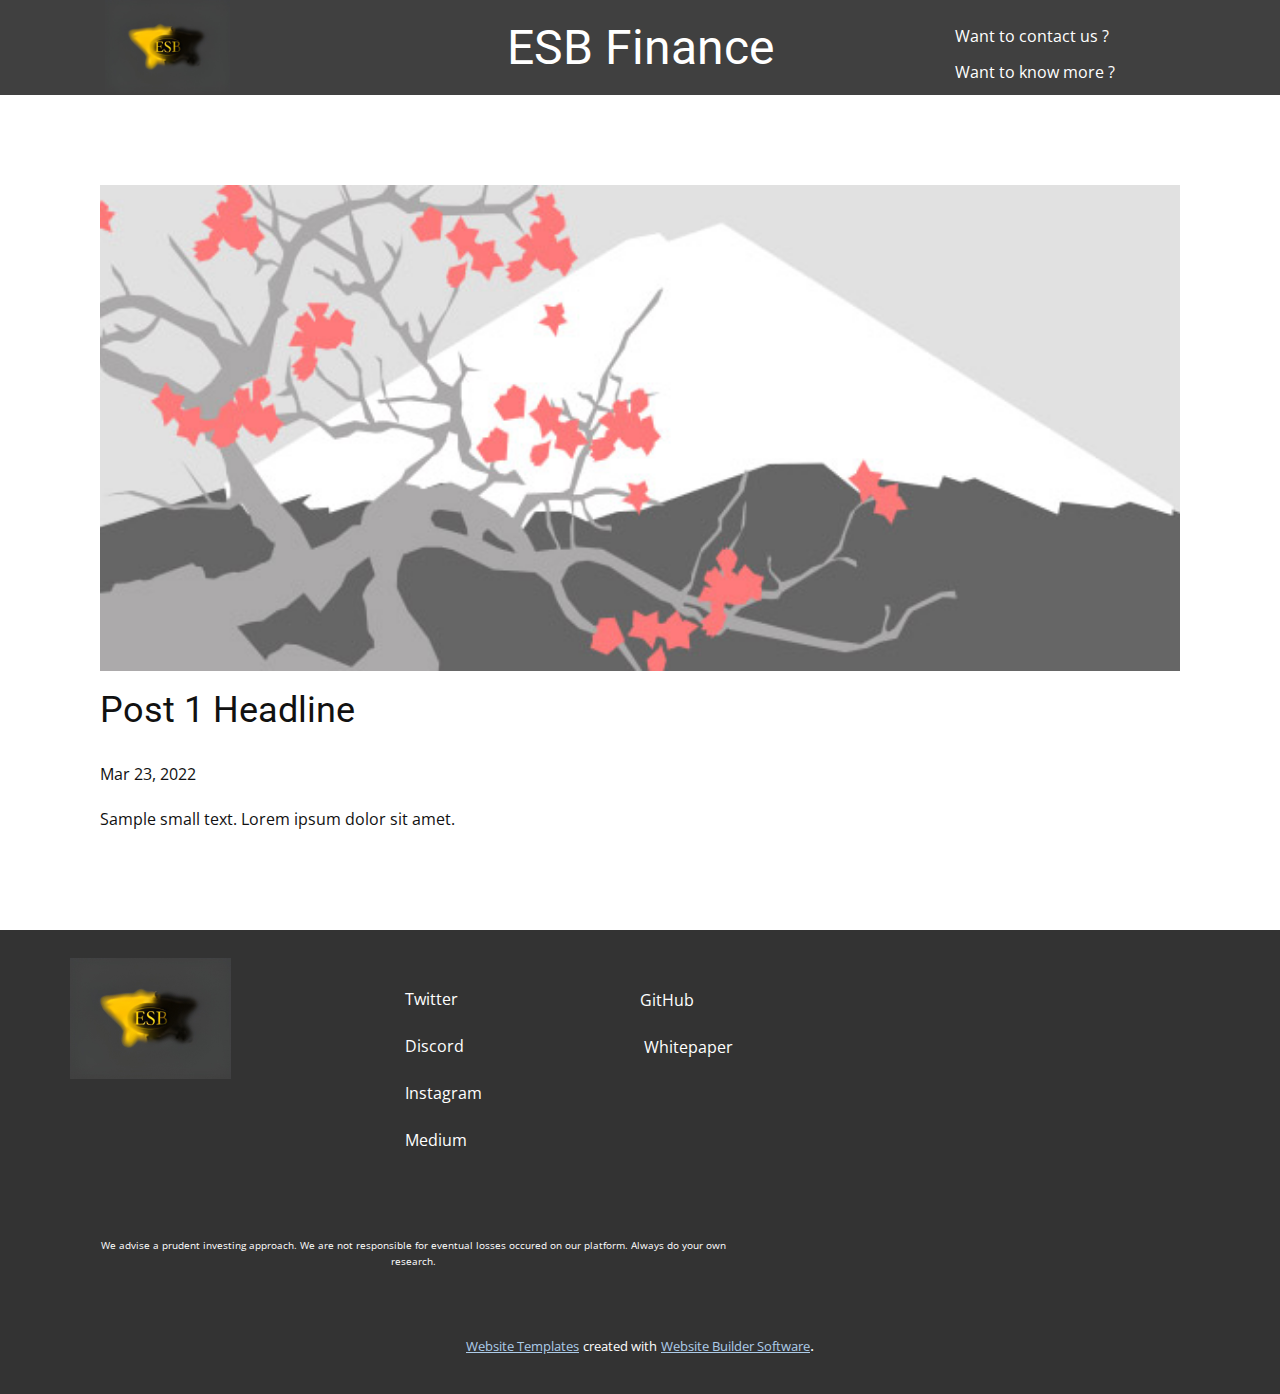
<file: blog/post.html>
<!doctype html>
<html style="font-size: 16px;"><head>
    <meta name="viewport" content="width=device-width, initial-scale=1.0">
    <meta charset="utf-8">
    <meta name="keywords" content="Post 1 Headline">
    <meta name="description" content="">
    <meta name="page_type" content="np-template-header-footer-from-plugin">
    <title>Post 1 Headline</title>
    <link rel="stylesheet" href="../nicepage.css" media="screen">
<link rel="stylesheet" href="../Post-Template.css" media="screen">
    <script class="u-script" type="text/javascript" src="../jquery.js" defer=""></script>
    <script class="u-script" type="text/javascript" src="../nicepage.js" defer=""></script>
    <meta name="generator" content="Nicepage 4.8.2, nicepage.com">
    <link rel="icon" href="../images/favicon.png">
    <link id="u-theme-google-font" rel="stylesheet" href="https://fonts.googleapis.com/css?family=Roboto:100,100i,300,300i,400,400i,500,500i,700,700i,900,900i|Open+Sans:300,300i,400,400i,500,500i,600,600i,700,700i,800,800i">
    
    
    <script type="application/ld+json">{
		"@context": "http://schema.org",
		"@type": "Organization",
		"name": "Site1",
		"logo": "images/VWEvCntL_4x-6.jpg"
}</script>
    <meta name="theme-color" content="#478ac9">
  </head>
  <body class="u-body u-xl-mode"><header class="u-clearfix u-grey-75 u-header u-header" id="sec-7413"><div class="u-clearfix u-sheet u-valign-middle-lg u-valign-middle-md u-valign-middle-xl u-sheet-1">
        <img class="u-image u-image-default u-image-1" src="../images/VWEvCntL_4x.jpg" alt="" data-image-width="640" data-image-height="480">
        <h1 class="u-text u-text-default u-text-1">ESB Finance</h1>
        <a href="https://discord.gg/CE8S6sPmvV" class="u-border-1 u-border-active-palette-2-base u-border-hover-palette-1-base u-btn u-button-style u-none u-text-body-alt-color u-text-hover-palette-3-light-1 u-btn-1">Want to contact us ?</a>
        <a href="https://esb-finance.medium.com" class="u-border-1 u-border-active-palette-2-base u-border-hover-palette-1-base u-btn u-button-style u-none u-text-body-alt-color u-text-hover-palette-3-light-1 u-btn-2">Want to know more ?</a>
      </div></header>
    <section class="u-align-center u-clearfix u-section-1" id="sec-8676">
      <div class="u-clearfix u-sheet u-valign-middle-md u-valign-middle-sm u-valign-middle-xs u-sheet-1"><!--post_details--><!--post_details_options_json--><!--{"source":""}--><!--/post_details_options_json--><!--blog_post-->
        <div class="u-container-style u-expanded-width u-post-details u-post-details-1">
          <div class="u-container-layout u-valign-middle u-container-layout-1"><!--blog_post_image-->
            <img alt="" class="u-blog-control u-expanded-width u-image u-image-default u-image-1" src="[data-uri]"><!--/blog_post_image--><!--blog_post_header-->
            <h2 class="u-blog-control u-text u-text-1">Post 1 Headline</h2><!--/blog_post_header--><!--blog_post_metadata-->
            <div class="u-blog-control u-metadata u-metadata-1"><!--blog_post_metadata_date-->
              <span class="u-meta-date u-meta-icon">Mar 23, 2022</span><!--/blog_post_metadata_date--><!--blog_post_metadata_category-->
              <!--/blog_post_metadata_category--><!--blog_post_metadata_comments-->
              <!--/blog_post_metadata_comments-->
            </div><!--/blog_post_metadata--><!--blog_post_content-->
            <div class="u-align-justify u-blog-control u-post-content u-text u-text-2 fr-view">
  Sample small text. Lorem ipsum dolor sit amet.
  </div><!--/blog_post_content-->
          </div>
        </div><!--/blog_post--><!--/post_details-->
      </div>
    </section>
    
    
    <footer class="u-align-center-md u-align-center-sm u-align-center-xs u-clearfix u-footer u-grey-80" id="sec-7f0d"><div class="u-clearfix u-sheet u-sheet-1">
        <a href="https://nicepage.com" class="u-image u-logo u-image-1" data-image-width="640" data-image-height="480">
          <img src="../images/VWEvCntL_4x-6.jpg" class="u-logo-image u-logo-image-1">
        </a>
        <a href="https://twitter.com/EsbFinance" class="u-border-1 u-border-active-palette-2-base u-border-hover-palette-1-base u-btn u-button-style u-none u-text-white u-btn-1">Twitter</a>
        <a href="https://github.com/esbfinance" class="u-border-1 u-border-active-palette-2-base u-border-hover-palette-1-base u-btn u-button-style u-none u-text-body-alt-color u-btn-2">GitHub</a>
        <a href="https://discord.gg/CE8S6sPmvV" class="u-border-1 u-border-active-palette-2-base u-border-hover-palette-1-base u-btn u-button-style u-none u-text-body-alt-color u-btn-3">Discord</a>
        <a href="https://esb-finance.medium.com/esb-finance-whitepaper-3c6b7db973ec" class="u-border-1 u-border-active-palette-2-base u-border-hover-palette-1-base u-btn u-button-style u-none u-text-body-alt-color u-btn-4">Whitepaper</a>
        <a href="https://www.instagram.com/esb_finance" class="u-border-1 u-border-active-palette-2-base u-border-hover-palette-1-base u-btn u-button-style u-none u-text-body-alt-color u-btn-5">Instagram</a>
        <a href="https://esb-finance.medium.com" class="u-border-1 u-border-active-palette-2-base u-border-hover-palette-1-base u-btn u-button-style u-none u-text-body-alt-color u-btn-6">Medium</a>
        <p class="u-align-center-lg u-align-center-md u-align-center-xl u-text u-text-1">We advise a prudent investing approach. We are not responsible for eventual losses occured on our platform. Always do your own research. </p>
      </div></footer>
    <section class="u-backlink u-clearfix u-grey-80">
      <a class="u-link" href="https://nicepage.com/website-templates" target="_blank">
        <span>Website Templates</span>
      </a>
      <p class="u-text">
        <span>created with</span>
      </p>
      <a class="u-link" href="" target="_blank">
        <span>Website Builder Software</span>
      </a>. 
    </section>
  
</body></html>
</file>
